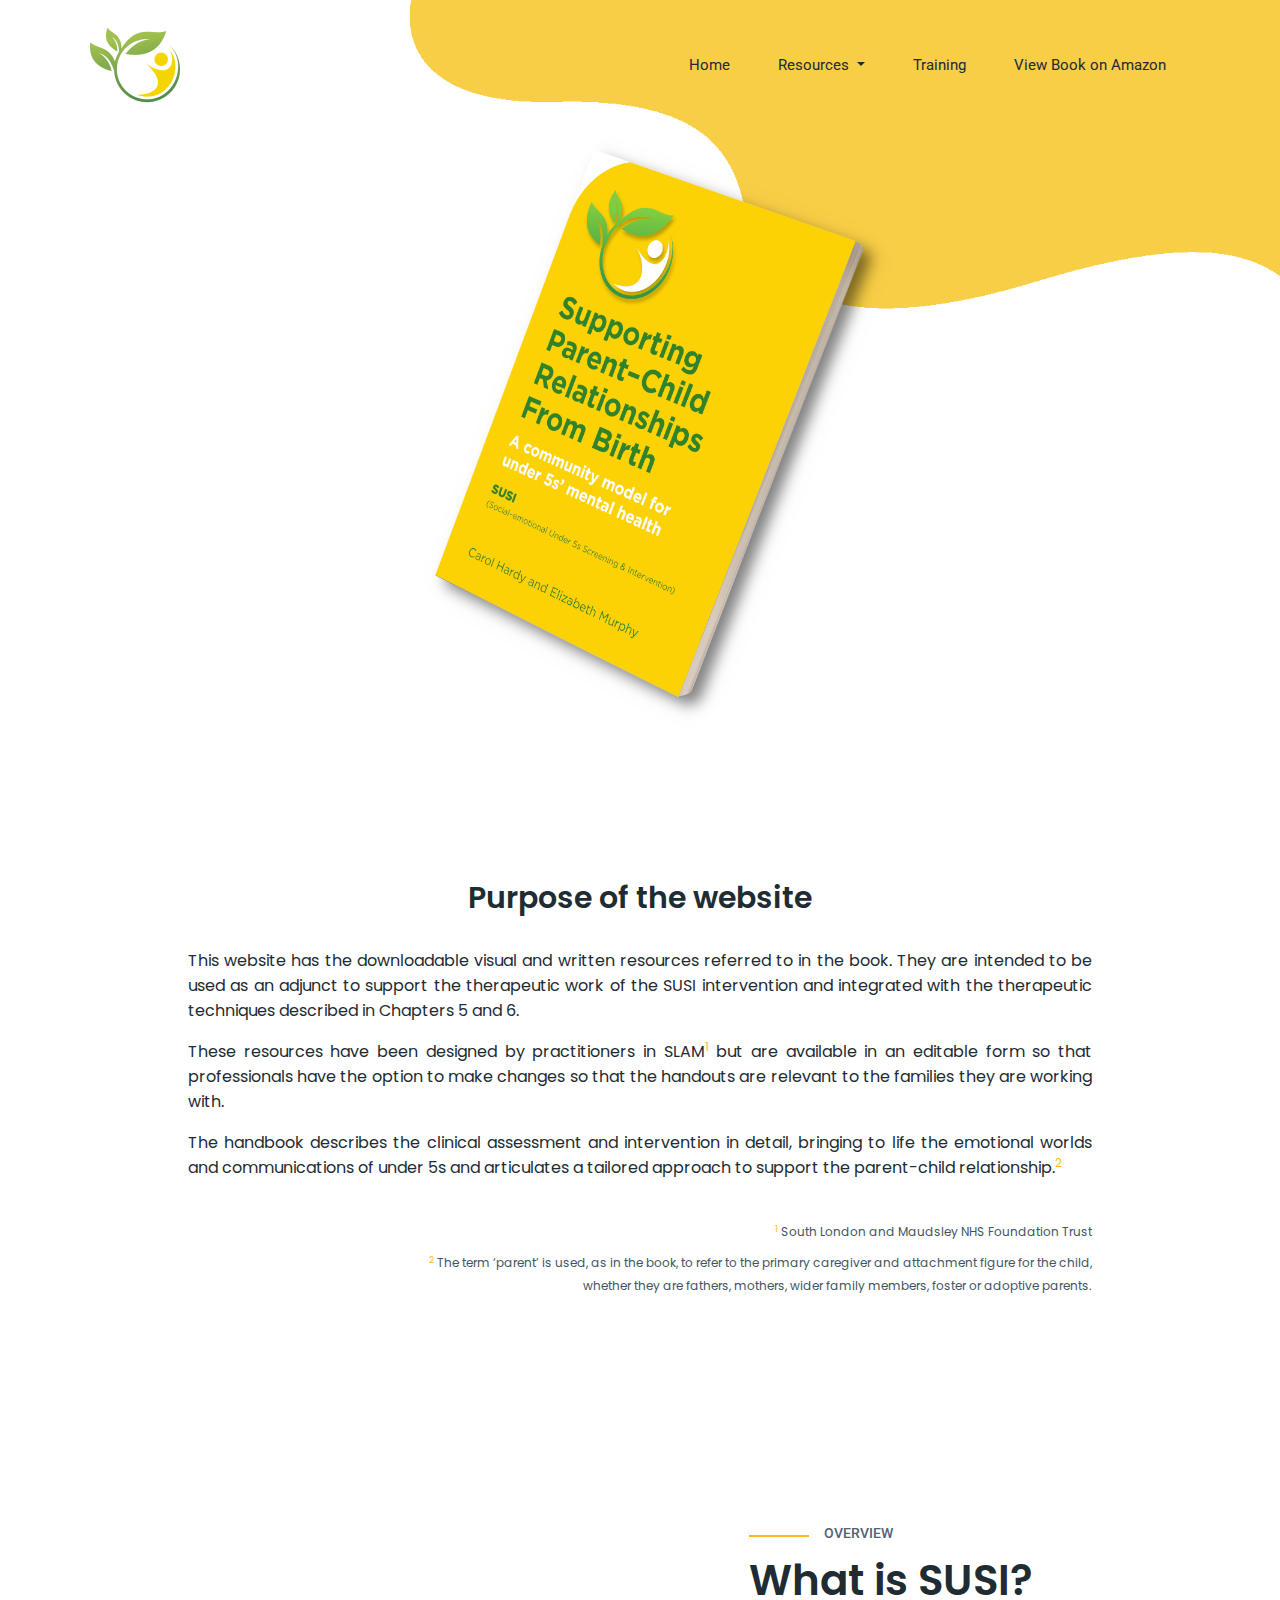
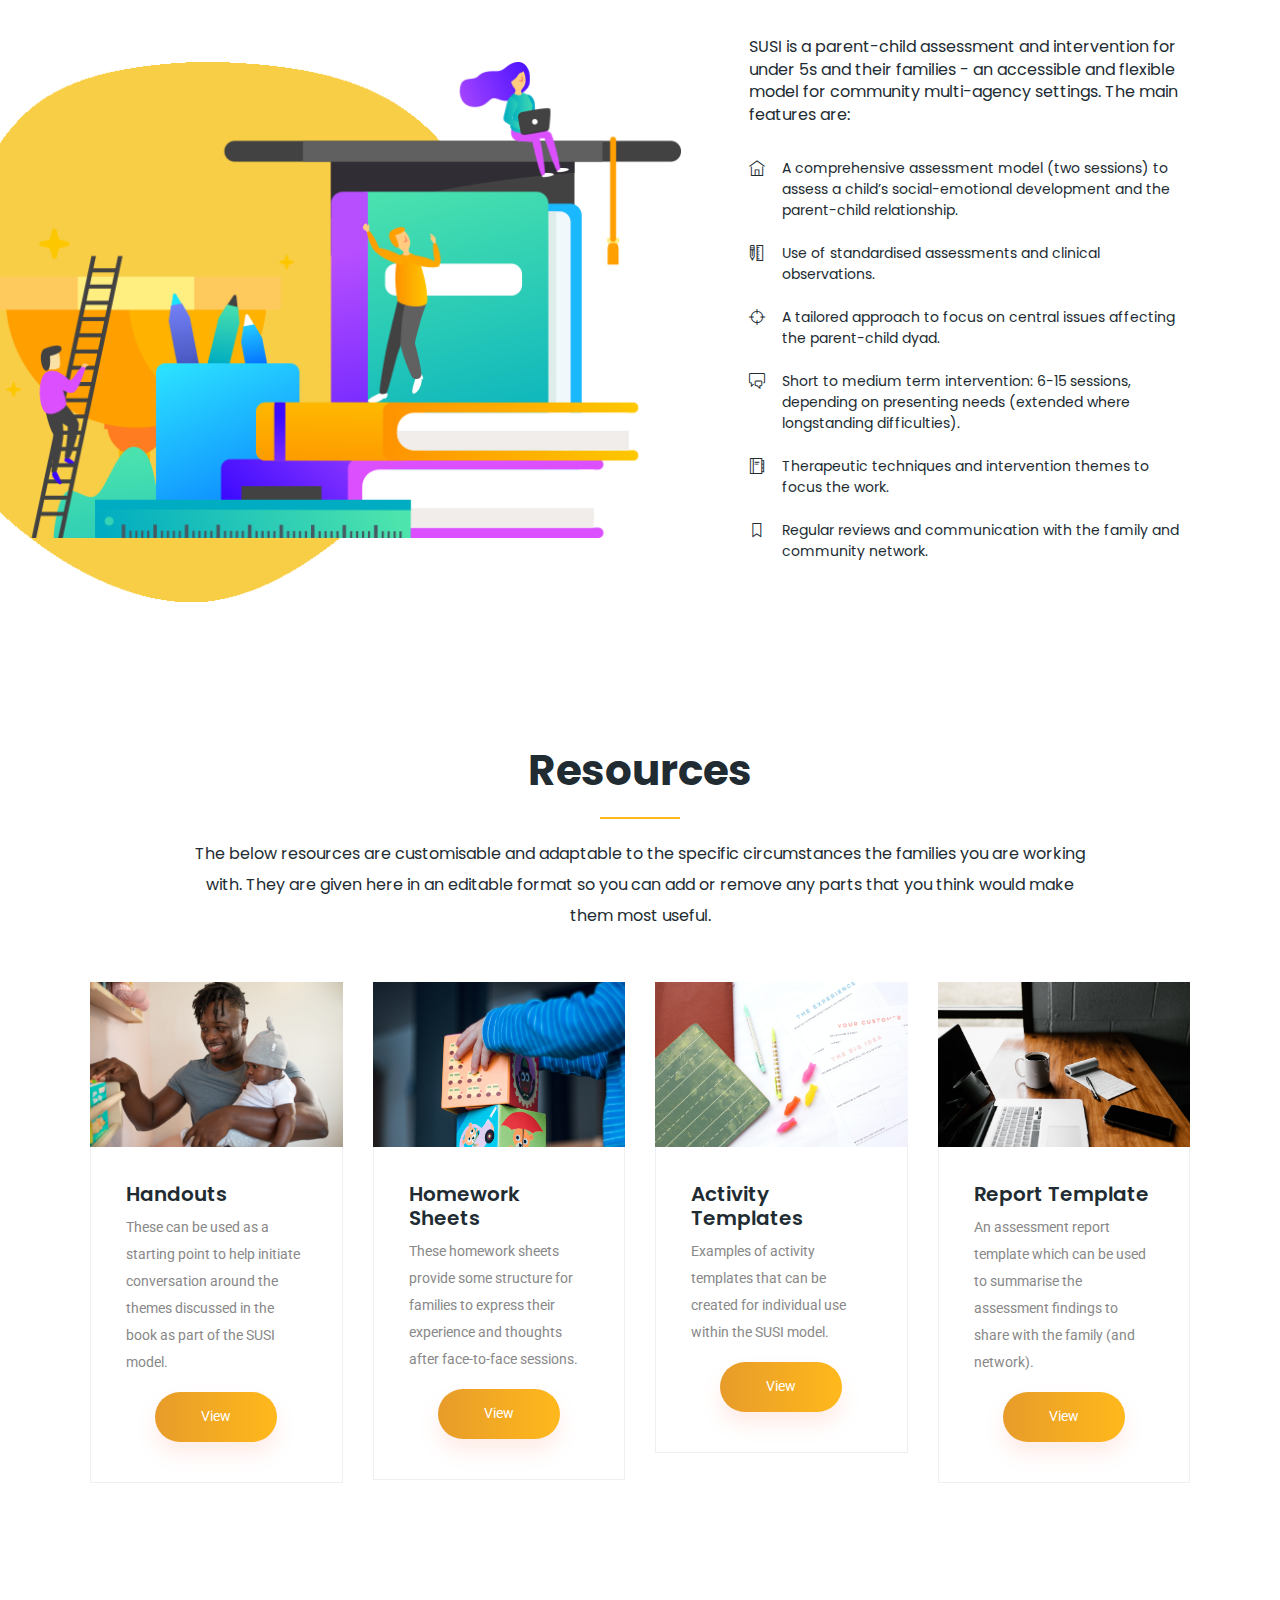
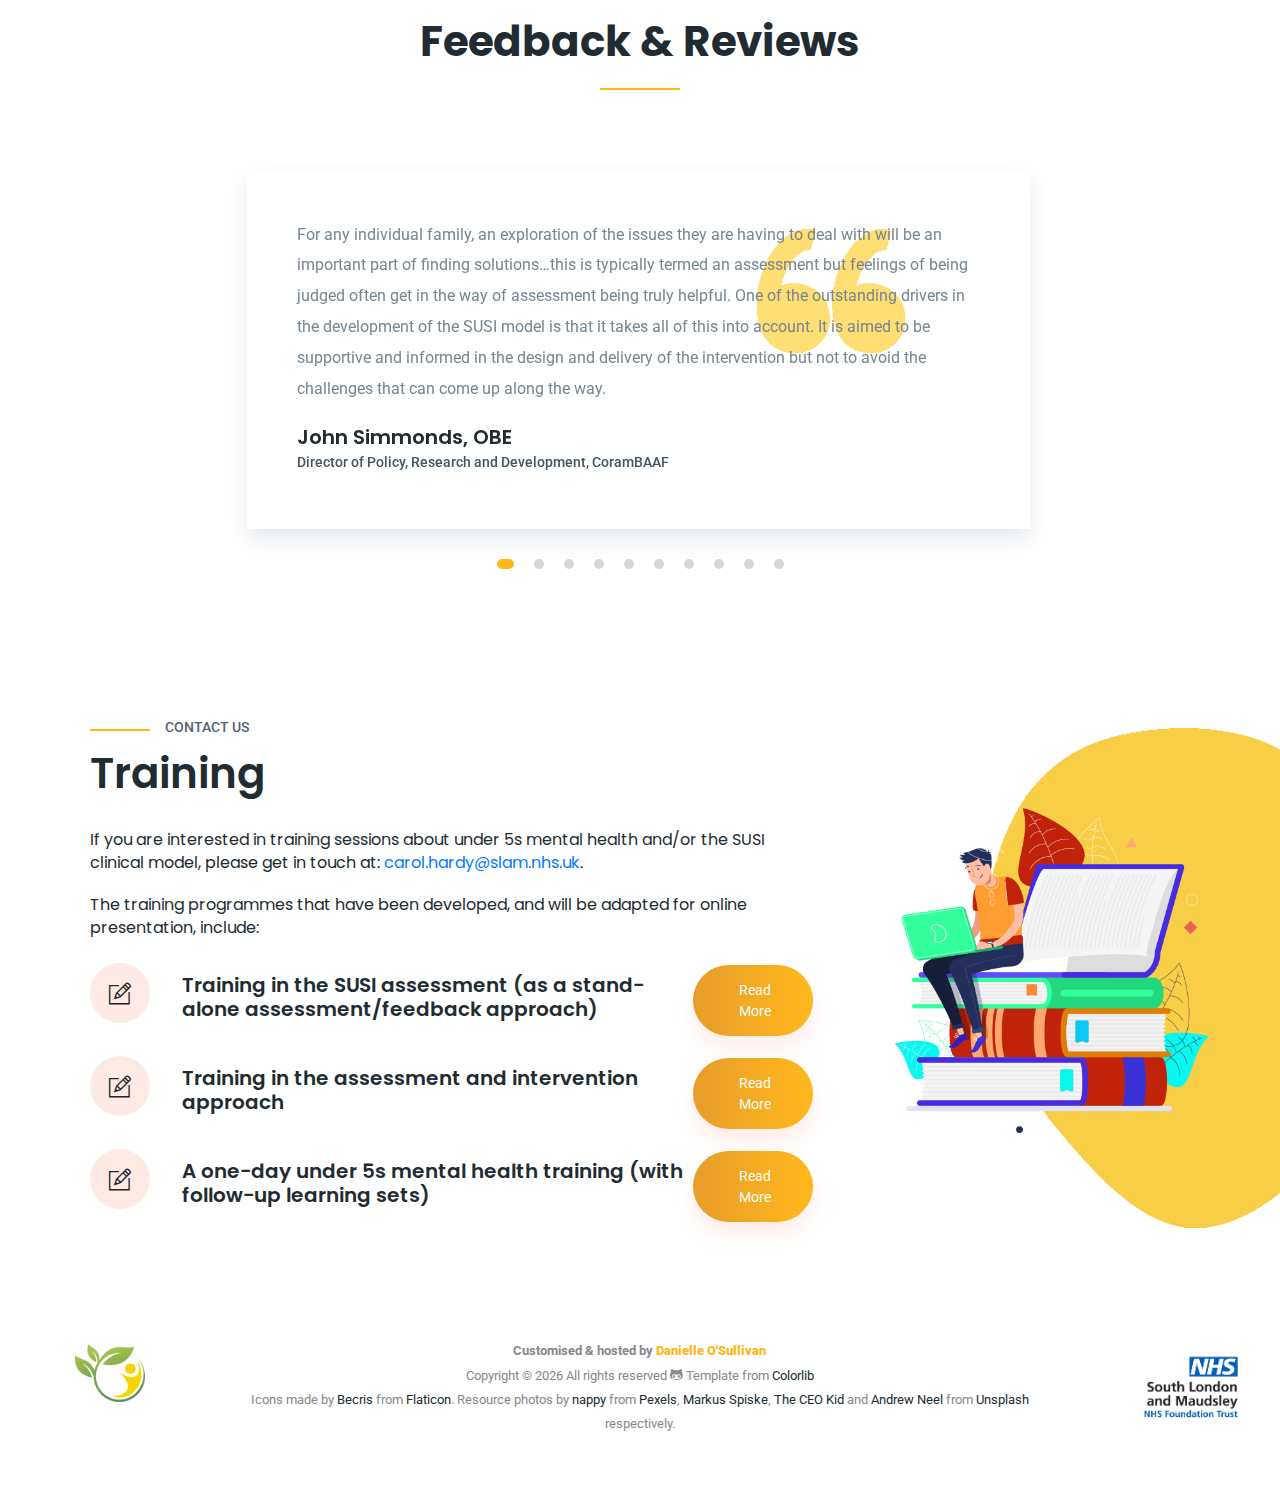
<file: index.html>
<!DOCTYPE html>
<html lang="en">
	<head>
		<!-- Required meta tags -->
		<meta charset="utf-8" />
		<meta name="viewport" content="width=device-width, initial-scale=1, shrink-to-fit=no" />
		<title>SUSI - Home</title>
		<!-- favicons -->
		<link rel="apple-touch-icon" sizes="180x180" href="img/favicon/apple-touch-icon.png">
		<link rel="icon" type="image/png" sizes="32x32" href="img/favicon/favicon-32x32.png">
		<link rel="icon" type="image/png" sizes="16x16" href="img/favicon/favicon-16x16.png">
		<link rel="manifest" href="img/favicon/site.webmanifest">
		<link rel="mask-icon" href="img/favicon/safari-pinned-tab.svg" color="#ffc40d">
		<meta name="msapplication-TileColor" content="#ffc40d">
		<meta name="theme-color" content="#ffffff">
		<!-- Bootstrap CSS -->
		<link rel="stylesheet" href="css/bootstrap.min.css" />
		<link rel="stylesheet" href="css/animate.css" />
		<link rel="stylesheet" href="css/owl.carousel.min.css" />
		<link rel="stylesheet" href="css/themify-icons.css" />
		<link rel="stylesheet" href="css/flaticon.css" />
		<link rel="stylesheet" href="css/magnific-popup.css" />
		<link rel="stylesheet" href="css/slick.css" />
		<link rel="stylesheet" href="css/style.css" />
		<!-- CUSTOM CSS -->
		<link rel="stylesheet" href="css/custom.css" />
	</head>

	<body>
		<!--::header part start::-->
		<header class="main_menu home_menu">
			<div class="container">
				<div class="row align-items-center">
					<div class="col-lg-12">
						<nav class="navbar navbar-expand-lg navbar-light">
							<a class="navbar-brand" href="index.html">
								<img src="img/susi/susi-yellow.png" alt="logo" class="nav-logo"/>
							</a>
							<button
								class="navbar-toggler"
								type="button"
								data-toggle="collapse"
								data-target="#navbarSupportedContent"
								aria-controls="navbarSupportedContent"
								aria-expanded="false"
								aria-label="Toggle navigation"
							>
								<span class="navbar-toggler-icon"></span>
							</button>

							<div class="collapse navbar-collapse main-menu-item justify-content-end" id="navbarSupportedContent">
								<ul class="navbar-nav align-items-center">
									<li class="nav-item">
										<a class="nav-link" href="#home">Home</a>
									</li>
									<li class="nav-item dropdown">
										<a class="nav-link dropdown-toggle" id="navbarDropdown" role="button" data-hover="dropdown" aria-haspopup="true" aria-expanded="false" href="#resources">
											Resources
										</a>
										<div class="dropdown-menu" aria-labelledby="navbarDropdown">
											<a class="dropdown-item" href="resources.html#handouts">Handouts</a>
											<a class="dropdown-item" href="resources.html#homework-sheets">Homework Sheets</a>
											<a class="dropdown-item" href="resources.html#activity-templates">Activity Templates</a>
											<a class="dropdown-item" href="resources.html#report-template">Report Template</a>
										</div>
									</li>
									<li class="nav-item">
										<a class="nav-link" href="#training">Training</a>
									</li>
									<li class="nav-item">
										<a class="nav-link" href="https://www.amazon.co.uk/dp/1527280039/ref=cm_sw_r_em_api_fabc_PskYFb8M6ZWEG" target="_blank">View Book on Amazon</a>
									</li>
								</ul>
							</div>
						</nav>
					</div>
				</div>
			</div>
		</header>
		<!-- Header part end-->

		<!-- banner part start-->
		<section class="banner_part" id="home"></section>
		<!-- banner part start-->

		<!-- purpose part start -->
		<section class="purpose_part">
			<div class="container">
				<div class="row">
					<div class="text-center">
						<div class="purpose_flow">
							<div class="purpose_text">
								<h2>
									Purpose of the website
								</h2>
								<p>
									This website has the downloadable visual and written resources referred to in the book. They are intended to be used as an adjunct to support the therapeutic work of the SUSI intervention and integrated with the therapeutic techniques described in Chapters 5 and 6.
								</p>
								<p>
									These resources have been designed by practitioners in SLAM<sup>1</sup> but are available in an editable form so that professionals have the option to make changes so that the handouts are relevant to the families they are working with.
								</p>
								<p>
									The handbook describes the clinical assessment and intervention in detail, bringing to life the emotional worlds and communications of under 5s and articulates a tailored approach to support the parent-child relationship.<sup>2</sup>
								</p>
							</div>
							<div class="footnote text-right">
								<p>
									<sup>1</sup> South London and Maudsley NHS Foundation Trust
								</p>
								<p>
									<sup>2</sup> The term ‘parent’ is used, as in the book, to refer to the primary caregiver and attachment figure for the child, whether they are fathers, mothers, wider family members, foster or adoptive parents.
								</p>
							</div>
						</div>
					</div>
				</div>
			</div>
		</section>

		<!-- learning part start-->
		<section class="learning_part">
			<div class="container">
				<div class="row align-items-sm-center align-items-lg-stretch">
					<div class="col-md-7 col-lg-7">
						<div class="learning_img">
							<img src="img/learning_img.png" alt="" />
						</div>
					</div>
					<div class="col-md-5 col-lg-5 padding_top">
						<div class="learning_member_text">
							<h5>Overview</h5>
							<h2>What is SUSI?</h2>
							<p>
								SUSI is a parent-child assessment and intervention for under 5s and their families - an accessible and flexible model for community multi-agency settings. The main features are:
							</p>
							<ul class="susi-summary">
								<li>
									<span class="ti-home"></span>A comprehensive assessment model (two sessions) to assess a child’s social-emotional development and the parent-child relationship.
								</li>
								<li>
									<span class="ti-ruler-pencil"></span>Use of standardised assessments and clinical observations.
								</li>
								<li>
									<span class="ti-target"></span>A tailored approach to focus on central issues affecting the parent-child dyad. 
								</li>
								<li>
									<span class="ti-comments"></span>Short to medium term intervention: 6-15 sessions, depending on presenting needs (extended where longstanding difficulties).
								</li>
								<li>
									<span class="ti-agenda"></span>Therapeutic techniques and intervention themes to focus the work.
								</li>
								<li>
									<span class="ti-bookmark"></span>Regular reviews and communication with the family and community network. 
								</li>
							</ul>
						</div>
					</div>
				</div>
			</div>
		</section>
		<!-- learning part end-->

		<!--::resources_part start::-->
		<section class="special_course offset" id="resources">
			<div class="container">
				<div class="row justify-content-center">
					<div class="col-xl-5">
						<div class="section_title text-center">
							<h2>Resources</h2>
						</div>
					</div>
					<div class="col-xl-10">
						<p class="resource-overview text-center">
							The below resources are customisable and adaptable to the specific circumstances the families you are working with. They are given here in an editable format so you can add or remove any parts that you think would make them most useful.
						</p>
					</div>
				</div>
				<div class="row">
					<div class="col-sm-6 col-lg-3">
						<div class="single_special_course">
							<div class="resource_img-container">
								<img src="img/resources/father-and-son.jpg" class="special_img" alt="" />
							</div>
							<div class="special_course_text">
								<a href="resources.html#handouts"><h3>Handouts</h3></a>
								<p>
									These can be used as a starting point to help initiate conversation around the themes discussed in the book as part of the SUSI model.
								</p>
								<div class="download-button">
									<a href="resources.html#handouts"><button class="btn_1">View</button></a>
								</div>
							</div>
						</div>
					</div>
					<div class="col-sm-6 col-lg-3">
						<div class="single_special_course">
							<div class="resource_img-container">
								<img src="img/resources/building-blocks.jpg" class="special_img" alt="" />
							</div>
							<div class="special_course_text">
								<a href="resources.html#homework-sheets"> <h3>Homework Sheets</h3></a>
								<p>
									These homework sheets provide some structure for families to express their experience and thoughts after face-to-face sessions.
								</p>
								<div class="download-button">
									<a href="resources.html#homework-sheets"><button class="btn_1">View</button></a>
								</div>
							</div>
						</div>
					</div>
					<div class="col-sm-6 col-lg-3">
						<div class="single_special_course">
							<div class="resource_img-container">
								<img src="img/resources/activity-template.png" class="special_img" alt="" />
							</div>
							<div class="special_course_text">
								<a href="resources.html#activity-templates">
									<h3>Activity Templates</h3>
								</a>
								<p>
									Examples of activity templates that can be created for individual use within the SUSI model.
								</p>
								<div class="download-button">
									<a href="resources.html#activity-templates"><button class="btn_1">View</button></a>
								</div>
							</div>
						</div>
					</div>
					<div class="col-sm-6 col-lg-3">
						<div class="single_special_course">
							<div class="resource_img-container">
								<img src="img/resources/report.jpg" class="special_img" alt="" />
							</div>
							<div class="special_course_text">
								<a href="resources.html#report-template">
									<h3>Report Template</h3>
								</a>
								<p>
									An assessment report template which can be used to summarise the assessment findings to share with the family (and network).
								</p>
								<div class="download-button">
									<a href="resources.html#report-template"><button class="btn_1">View</button></a>
								</div>
							</div>
						</div>
					</div>
				</div>
			</div>
		</section>
		<!--::resources_part end::-->

		<!--::review_part start::-->
		<section class="testimonial_part padding_top">
			<div class="container-fluid">
				<div class="row justify-content-center">
					<div class="col-xl-5">
						<div class="section_title text-center">
							<h2>Feedback & Reviews</h2>
						</div>
					</div>
				</div>
				<div class="row">
					<div class="col-lg-12">
						<div class="textimonial_iner owl-carousel">
							<div class="testimonial_slider">
								<div class="row">
									<div class="col-sm-10 col-lg-8 center-item">
										<div class="testimonial_slider_text">
											<p>
												For any individual family, an exploration of the issues they are having to deal with will be an important part of finding solutions…this is typically termed an assessment but feelings of being judged often get in the way of assessment being truly helpful.  One of the outstanding drivers in the development of the SUSI model is that it takes all of this into account.  It is aimed to be supportive and informed in the design and delivery of the intervention but not to avoid the challenges that can come up along the way.
											</p>
											<h4>John Simmonds, OBE</h4>
											<h5>Director of Policy, Research and Development, CoramBAAF</h5>
										</div>
									</div>
								</div>
							</div>
							<div class="testimonial_slider">
								<div class="row">
									<div class="col-sm-10 col-lg-8 center-item">
										<div class="testimonial_slider_text">
											<p>
												For our families, we were able to observe first-hand the differences in the parent/child relationships following the SUSI interventions.  The feedback from parents was incredibly positive, reporting more confidence in their parenting and a closer relationship to their child.
											</p>
											<h4>Rhodie Thomas</h4>
											<h5>Parental Mental Health Practitioner</h5>
										</div>
									</div>
								</div>
							</div>
							<div class="testimonial_slider">
								<div class="row">
									<div class="col-sm-10 col-lg-8 center-item">
										<div class="testimonial_slider_text">
											<p>
												This under-fives approach has validated my concern for the emotional well-being of babies and young children in difficult situations. It has also shown me how these problems can be assessed, understood and mitigated.
											</p>
											<h4>Dr Beatrice Cooper</h4>
											<h5>Consultant Paediatrician</h5>
										</div>
									</div>
								</div>
							</div>
							<div class="testimonial_slider">
								<div class="row">
									<div class="col-sm-10 col-lg-8 center-item">
										<div class="testimonial_slider_text">
											<p>
												The book focuses on the centrality and variability of attentive parent-child interactions in optimising child development. It describes a coherent detailed, tailor-made engagement, assessment and therapeutic approach, building on principles rather than being a formulaic manual. The approach is both sophisticated and accessible. The book locates the necessary changes to parent-child interaction within the professional system, whose engagement is crucial.
											</p>
											<h4>Danya Glaser</h4>
											<h5>Visiting Professor at UCL, Honorary Consultant Child & Adolescent Psychiatrist</h5>
										</div>
									</div>
								</div>
							</div>
							<div class="testimonial_slider">
								<div class="row">
									<div class="col-sm-10 col-lg-8 center-item">
										<div class="testimonial_slider_text">
											<p>
												SUSI has been extensively trialled as an intervention and has sought to be influenced by evidence as to its impact and effectiveness. And then added to this is the possibility of the model being used flexibly depending on the practitioner that is using it and the circumstances in which they are using it.
											</p>
											<h4>John Simmonds, OBE</h4>
											<h5>Director of Policy, Research and Development, CoramBAAF</h5>
										</div>
									</div>
								</div>
							</div>
							<div class="testimonial_slider">
								<div class="row">
									<div class="col-sm-10 col-lg-8 center-item">
										<div class="testimonial_slider_text">
											<p>
												The assessments and interventions that were provided from the SUSI project proved enormously helpful to the parents…. I have also sharpened my own observational skills and try to think more about what is happening for very young babies, especially given early adverse experiences that can easily be dismissed.
											</p>
											<h4>Jane Kendrick</h4>
											<h5>Adoption Social Worker</h5>
										</div>
									</div>
								</div>
							</div>
							<div class="testimonial_slider">
								<div class="row">
									<div class="col-sm-10 col-lg-8 center-item">
										<div class="testimonial_slider_text">
											<p>
												This training helpfully thought about ways to facilitate the more challenging conversations with parents whilst maintaining a supportive relationship.  It was sensitive to the challenges they might be facing as parents whilst always keeping the child's needs in mind.
											</p>
											<h4>Rhodie Thomas</h4>
											<h5>Parental Mental Health Practitioner</h5>
										</div>
									</div>
								</div>
							</div>
							<div class="testimonial_slider">
								<div class="row">
									<div class="col-sm-10 col-lg-8 center-item">
										<div class="testimonial_slider_text">
											<p>
												The SUSI work was a great resource - it made a real difference to the families for someone to offer targeted and focussed interventions without judgement.
											</p>
											<h4>Sarah Maris-Shaw</h4>
											<h5>Parental Mental Health Worker/OT</h5>
										</div>
									</div>
								</div>
							</div>
							<div class="testimonial_slider">
								<div class="row">
									<div class="col-sm-10 col-lg-8 center-item">
										<div class="testimonial_slider_text">
											<p>
												SUSI really challenged professionals to be more forensic in our observations and expand our assessment skills. This supported us to really see the infant as an individual with unique needs, wishes and feelings and put younger children’s emotional wellbeing at the centre of our work. It also gave a framework for us to work with parents… and offer support and guidance.
											</p>
											<h4>Cathy Lloyd-Williams</h4>
											<h5>Head of Service, Children’s Social Care</h5>
										</div>
									</div>
								</div>
							</div>
							<div class="testimonial_slider">
								<div class="row">
									<div class="col-sm-10 col-lg-8 center-item">
										<div class="testimonial_slider_text">
											<p>
												The one day IMH training, there was a real sense of listening to our team so that we felt we would be able to think about the families and help make a difference to their lives.
											</p>
											<h4>Sarah Maris-Shaw</h4>
											<h5>Parental Mental Health Worker/OT</h5>
										</div>
									</div>
								</div>
							</div>
						</div>
					</div>
				</div>
			</div>
		</section>
		<!--::review_part end::-->

		<!-- learning part start-->
		<section class="advance_feature learning_part offset" id="training">
			<div class="container">
				<div class="row align-items-sm-center training-flex-container">
					<div class="col-md-12 col-lg-8">
						<div class="learning_member_text">
							<h5>Contact Us</h5>
							<h2>Training</h2>
							<p>
								If you are interested in training sessions about under 5s mental health and/or the SUSI clinical model, please get in touch at: <a href="mailto:carol.hardy@slam.nhs.uk" target="_blank">carol.hardy@slam.nhs.uk</a>.
							</p>
							<p>
								The training programmes that have been developed, and will be adapted for online presentation, include:
							</p>
							<div class="row">
								<div class="col-sm-12 col-lg-12">
									<div class="learning_member_text_iner">
										<div class="title-with-icon">
											<div class="icon">
												<span class="ti-pencil-alt"></span>
											</div>
											<div class="heading">
												<h4>Training in the SUSI assessment (as a stand-alone assessment/feedback approach)</h4>
											</div>
											<button class="btn_1" data-toggle="collapse" data-target="#training-1">Read more</button>
										</div>
										<div id="training-1" class="collapse">
											<div class="collapse-content">
												<p>
													This will cover the central components of the assessment, report-writing and feedback stages, and consider how this can be implemented within the local networks and community of the children and families. Professionals with a mental health background or already working within parent-infant/child mental health services may find it useful to do the training as a group, possibly joining with colleagues from other agencies they work closely with.
												</p>
											</div>
										</div>
									</div>
								</div>
								<div class="col-sm-12 col-lg-12">
									<div class="learning_member_text_iner">
										<div class="title-with-icon">
											<div class="icon">
												<span class="ti-pencil-alt"></span>
											</div>
											<div class="heading">
												<h4>Training in the assessment and intervention approach</h4>
											</div>
											<button class="btn_1" data-toggle="collapse" data-target="#training-2">Read more</button>
										</div>
										<div id="training-2" class="collapse">
											<div class="collapse-content">
												<p>
													The sessions will include the assessment stages, described above, as well as the transition to the offer of treatment and the implementation of the intervention. It could include the process of reviews over the longer term if this was relevant to the client population and/or if the service wished to build in follow-up evaluation. As above, team training or cross-agency training may be helpful in order to think how the work can be supported at a local level.
												</p>
											</div>
										</div>
									</div>
								</div>
								<div class="col-sm-12 col-lg-12">
									<div class="learning_member_text_iner">
										<div class="title-with-icon">
											<div class="icon">
												<span class="ti-pencil-alt"></span>
											</div>
											<div class="heading">
												<h4>A one-day under 5s mental health training (with follow-up learning sets)</h4>
											</div>
											<button class="btn_1" data-toggle="collapse" data-target="#training-3">Read more</button>
										</div>
										<div id="training-3" class="collapse">
											<div class="collapse-content">
												<p>
													This is a brief training for community workers in child and adult services who are interested to build on existing knowledge and consider how to integrate new ideas and develop their practice. Again, this may be helpful to do as team or a collaboration between agencies with a shared client population. For example, teams that have completed this are Community Family and Early Years workers, Contact workers, and Parental Mental Health practitioners.
												</p>
											</div>
										</div>
									</div>
								</div>
							</div>
						</div>
					</div>
					<div class="col-md-12 col-lg-4">
						<div class="learning_img">
							<img src="img/training_img.png" alt="Cartoon person on laptop" />
						</div>
					</div>
				</div>
			</div>
		</section>
		<!-- learning part end-->


		<!-- footer part start-->
    <footer class="footer-area">
      <div class="container-fluid">
        <div class="row">
					<div class="col-lg-2 logo">
						<div class="susi-logo">
							<a href="#"><img src="img/susi/susi-yellow.png" /></a>
						</div>
					</div>
          <div class="col-lg-8 credits">
            <div class="text-center">
              <p class="footer-text m-0" style="font-weight: 700;">
                Customised & hosted by
                <a href="https://danielleosullivan.com" target="_blank"><b>Danielle O'Sullivan</b></a>
              </p>
              <p class="footer-text m-0">
                <!-- Link back to Colorlib can't be removed. Template is licensed under CC BY 3.0. -->
                Copyright &copy;
                <script>
                  document.write(new Date().getFullYear());
                </script>
                All rights reserved <span class="ti-github"></span> Template from 
                <a href="https://colorlib.com" target="_blank">Colorlib</a>
                <!-- Link back to Colorlib can't be removed. Template is licensed under CC BY 3.0. -->
                <br>
								Icons made by <a href="https://www.flaticon.com/authors/becris" title="Becris">Becris</a> from <a href="https://www.flaticon.com/" title="Flaticon" target="_blank"> Flaticon</a>. Resource photos by <a href="https://www.pexels.com/@nappy?utm_content=attributionCopyText&utm_medium=referral&utm_source=pexels">nappy</a> from <a href="https://www.pexels.com/photo/man-carrying-his-baby-3514806/?utm_content=attributionCopyText&utm_medium=referral&utm_source=pexels">Pexels</a>, <a href="https://unsplash.com/@markusspiske?utm_source=unsplash&utm_medium=referral&utm_content=creditCopyText">Markus Spiske</a>, <a href="https://unsplash.com/@theceokid?utm_source=unsplash&utm_medium=referral&utm_content=creditCopyText">The CEO Kid</a> and <a href="https://unsplash.com/@andrewtneel?utm_source=unsplash&utm_medium=referral&utm_content=creditCopyText">Andrew Neel</a> from <a href="https://unsplash.com/?utm_source=unsplash&utm_medium=referral&utm_content=creditCopyText">Unsplash</a> respectively.
              </p>
            </div>
					</div>
					<div class="col-lg-2 logo">
						<div class="slam-logo">
							<a href="https://www.slam.nhs.uk/"><img src="img/susi/SLAM_logo.jpg" /></a>
						</div>
					</div>
        </div>
      </div>
    </footer>
    <!-- footer part end-->

		<script src="js/jquery-1.12.1.min.js"></script>
		<script src="js/popper.min.js"></script>
		<script src="js/bootstrap.min.js"></script>
		<script src="js/jquery.magnific-popup.js"></script>
		<script src="js/swiper.min.js"></script>
		<script src="js/masonry.pkgd.js"></script>
		<script src="js/owl.carousel.min.js"></script>
		<script src="js/jquery.nice-select.min.js"></script>
		<script src="js/slick.min.js"></script>
		<script src="js/jquery.counterup.min.js"></script>
		<script src="js/waypoints.min.js"></script>
		<script src="js/main.js"></script>
		<!-- custom js -->
		<!-- <script src="js/custom.js"></script> -->
	</body>
</html>
</file>
<file: css/themify-icons.css>
@font-face {
	font-family: 'themify';
	src:url('../fonts/themify.eot?-fvbane');
	src:url('../fonts/themify.eot?#iefix-fvbane') format('embedded-opentype'),
		url('../fonts/themify.woff?-fvbane') format('woff'),
		url('../fonts/themify.ttf?-fvbane') format('truetype'),
		url('../fonts/themify.svg?-fvbane#themify') format('svg');
	font-weight: normal;
	font-style: normal;
}

[class^="ti-"], [class*=" ti-"] {
	font-family: 'themify';
	speak: none;
	font-style: normal;
	font-weight: normal;
	font-variant: normal;
	text-transform: none;
	line-height: 1;

	/* Better Font Rendering =========== */
	-webkit-font-smoothing: antialiased;
	-moz-osx-font-smoothing: grayscale;
}

.ti-wand:before {
	content: "\e600";
}
.ti-volume:before {
	content: "\e601";
}
.ti-user:before {
	content: "\e602";
}
.ti-unlock:before {
	content: "\e603";
}
.ti-unlink:before {
	content: "\e604";
}
.ti-trash:before {
	content: "\e605";
}
.ti-thought:before {
	content: "\e606";
}
.ti-target:before {
	content: "\e607";
}
.ti-tag:before {
	content: "\e608";
}
.ti-tablet:before {
	content: "\e609";
}
.ti-star:before {
	content: "\e60a";
}
.ti-spray:before {
	content: "\e60b";
}
.ti-signal:before {
	content: "\e60c";
}
.ti-shopping-cart:before {
	content: "\e60d";
}
.ti-shopping-cart-full:before {
	content: "\e60e";
}
.ti-settings:before {
	content: "\e60f";
}
.ti-search:before {
	content: "\e610";
}
.ti-zoom-in:before {
	content: "\e611";
}
.ti-zoom-out:before {
	content: "\e612";
}
.ti-cut:before {
	content: "\e613";
}
.ti-ruler:before {
	content: "\e614";
}
.ti-ruler-pencil:before {
	content: "\e615";
}
.ti-ruler-alt:before {
	content: "\e616";
}
.ti-bookmark:before {
	content: "\e617";
}
.ti-bookmark-alt:before {
	content: "\e618";
}
.ti-reload:before {
	content: "\e619";
}
.ti-plus:before {
	content: "\e61a";
}
.ti-pin:before {
	content: "\e61b";
}
.ti-pencil:before {
	content: "\e61c";
}
.ti-pencil-alt:before {
	content: "\e61d";
}
.ti-paint-roller:before {
	content: "\e61e";
}
.ti-paint-bucket:before {
	content: "\e61f";
}
.ti-na:before {
	content: "\e620";
}
.ti-mobile:before {
	content: "\e621";
}
.ti-minus:before {
	content: "\e622";
}
.ti-medall:before {
	content: "\e623";
}
.ti-medall-alt:before {
	content: "\e624";
}
.ti-marker:before {
	content: "\e625";
}
.ti-marker-alt:before {
	content: "\e626";
}
.ti-arrow-up:before {
	content: "\e627";
}
.ti-arrow-right:before {
	content: "\e628";
}
.ti-arrow-left:before {
	content: "\e629";
}
.ti-arrow-down:before {
	content: "\e62a";
}
.ti-lock:before {
	content: "\e62b";
}
.ti-location-arrow:before {
	content: "\e62c";
}
.ti-link:before {
	content: "\e62d";
}
.ti-layout:before {
	content: "\e62e";
}
.ti-layers:before {
	content: "\e62f";
}
.ti-layers-alt:before {
	content: "\e630";
}
.ti-key:before {
	content: "\e631";
}
.ti-import:before {
	content: "\e632";
}
.ti-image:before {
	content: "\e633";
}
.ti-heart:before {
	content: "\e634";
}
.ti-heart-broken:before {
	content: "\e635";
}
.ti-hand-stop:before {
	content: "\e636";
}
.ti-hand-open:before {
	content: "\e637";
}
.ti-hand-drag:before {
	content: "\e638";
}
.ti-folder:before {
	content: "\e639";
}
.ti-flag:before {
	content: "\e63a";
}
.ti-flag-alt:before {
	content: "\e63b";
}
.ti-flag-alt-2:before {
	content: "\e63c";
}
.ti-eye:before {
	content: "\e63d";
}
.ti-export:before {
	content: "\e63e";
}
.ti-exchange-vertical:before {
	content: "\e63f";
}
.ti-desktop:before {
	content: "\e640";
}
.ti-cup:before {
	content: "\e641";
}
.ti-crown:before {
	content: "\e642";
}
.ti-comments:before {
	content: "\e643";
}
.ti-comment:before {
	content: "\e644";
}
.ti-comment-alt:before {
	content: "\e645";
}
.ti-close:before {
	content: "\e646";
}
.ti-clip:before {
	content: "\e647";
}
.ti-angle-up:before {
	content: "\e648";
}
.ti-angle-right:before {
	content: "\e649";
}
.ti-angle-left:before {
	content: "\e64a";
}
.ti-angle-down:before {
	content: "\e64b";
}
.ti-check:before {
	content: "\e64c";
}
.ti-check-box:before {
	content: "\e64d";
}
.ti-camera:before {
	content: "\e64e";
}
.ti-announcement:before {
	content: "\e64f";
}
.ti-brush:before {
	content: "\e650";
}
.ti-briefcase:before {
	content: "\e651";
}
.ti-bolt:before {
	content: "\e652";
}
.ti-bolt-alt:before {
	content: "\e653";
}
.ti-blackboard:before {
	content: "\e654";
}
.ti-bag:before {
	content: "\e655";
}
.ti-move:before {
	content: "\e656";
}
.ti-arrows-vertical:before {
	content: "\e657";
}
.ti-arrows-horizontal:before {
	content: "\e658";
}
.ti-fullscreen:before {
	content: "\e659";
}
.ti-arrow-top-right:before {
	content: "\e65a";
}
.ti-arrow-top-left:before {
	content: "\e65b";
}
.ti-arrow-circle-up:before {
	content: "\e65c";
}
.ti-arrow-circle-right:before {
	content: "\e65d";
}
.ti-arrow-circle-left:before {
	content: "\e65e";
}
.ti-arrow-circle-down:before {
	content: "\e65f";
}
.ti-angle-double-up:before {
	content: "\e660";
}
.ti-angle-double-right:before {
	content: "\e661";
}
.ti-angle-double-left:before {
	content: "\e662";
}
.ti-angle-double-down:before {
	content: "\e663";
}
.ti-zip:before {
	content: "\e664";
}
.ti-world:before {
	content: "\e665";
}
.ti-wheelchair:before {
	content: "\e666";
}
.ti-view-list:before {
	content: "\e667";
}
.ti-view-list-alt:before {
	content: "\e668";
}
.ti-view-grid:before {
	content: "\e669";
}
.ti-uppercase:before {
	content: "\e66a";
}
.ti-upload:before {
	content: "\e66b";
}
.ti-underline:before {
	content: "\e66c";
}
.ti-truck:before {
	content: "\e66d";
}
.ti-timer:before {
	content: "\e66e";
}
.ti-ticket:before {
	content: "\e66f";
}
.ti-thumb-up:before {
	content: "\e670";
}
.ti-thumb-down:before {
	content: "\e671";
}
.ti-text:before {
	content: "\e672";
}
.ti-stats-up:before {
	content: "\e673";
}
.ti-stats-down:before {
	content: "\e674";
}
.ti-split-v:before {
	content: "\e675";
}
.ti-split-h:before {
	content: "\e676";
}
.ti-smallcap:before {
	content: "\e677";
}
.ti-shine:before {
	content: "\e678";
}
.ti-shift-right:before {
	content: "\e679";
}
.ti-shift-left:before {
	content: "\e67a";
}
.ti-shield:before {
	content: "\e67b";
}
.ti-notepad:before {
	content: "\e67c";
}
.ti-server:before {
	content: "\e67d";
}
.ti-quote-right:before {
	content: "\e67e";
}
.ti-quote-left:before {
	content: "\e67f";
}
.ti-pulse:before {
	content: "\e680";
}
.ti-printer:before {
	content: "\e681";
}
.ti-power-off:before {
	content: "\e682";
}
.ti-plug:before {
	content: "\e683";
}
.ti-pie-chart:before {
	content: "\e684";
}
.ti-paragraph:before {
	content: "\e685";
}
.ti-panel:before {
	content: "\e686";
}
.ti-package:before {
	content: "\e687";
}
.ti-music:before {
	content: "\e688";
}
.ti-music-alt:before {
	content: "\e689";
}
.ti-mouse:before {
	content: "\e68a";
}
.ti-mouse-alt:before {
	content: "\e68b";
}
.ti-money:before {
	content: "\e68c";
}
.ti-microphone:before {
	content: "\e68d";
}
.ti-menu:before {
	content: "\e68e";
}
.ti-menu-alt:before {
	content: "\e68f";
}
.ti-map:before {
	content: "\e690";
}
.ti-map-alt:before {
	content: "\e691";
}
.ti-loop:before {
	content: "\e692";
}
.ti-location-pin:before {
	content: "\e693";
}
.ti-list:before {
	content: "\e694";
}
.ti-light-bulb:before {
	content: "\e695";
}
.ti-Italic:before {
	content: "\e696";
}
.ti-info:before {
	content: "\e697";
}
.ti-infinite:before {
	content: "\e698";
}
.ti-id-badge:before {
	content: "\e699";
}
.ti-hummer:before {
	content: "\e69a";
}
.ti-home:before {
	content: "\e69b";
}
.ti-help:before {
	content: "\e69c";
}
.ti-headphone:before {
	content: "\e69d";
}
.ti-harddrives:before {
	content: "\e69e";
}
.ti-harddrive:before {
	content: "\e69f";
}
.ti-gift:before {
	content: "\e6a0";
}
.ti-game:before {
	content: "\e6a1";
}
.ti-filter:before {
	content: "\e6a2";
}
.ti-files:before {
	content: "\e6a3";
}
.ti-file:before {
	content: "\e6a4";
}
.ti-eraser:before {
	content: "\e6a5";
}
.ti-envelope:before {
	content: "\e6a6";
}
.ti-download:before {
	content: "\e6a7";
}
.ti-direction:before {
	content: "\e6a8";
}
.ti-direction-alt:before {
	content: "\e6a9";
}
.ti-dashboard:before {
	content: "\e6aa";
}
.ti-control-stop:before {
	content: "\e6ab";
}
.ti-control-shuffle:before {
	content: "\e6ac";
}
.ti-control-play:before {
	content: "\e6ad";
}
.ti-control-pause:before {
	content: "\e6ae";
}
.ti-control-forward:before {
	content: "\e6af";
}
.ti-control-backward:before {
	content: "\e6b0";
}
.ti-cloud:before {
	content: "\e6b1";
}
.ti-cloud-up:before {
	content: "\e6b2";
}
.ti-cloud-down:before {
	content: "\e6b3";
}
.ti-clipboard:before {
	content: "\e6b4";
}
.ti-car:before {
	content: "\e6b5";
}
.ti-calendar:before {
	content: "\e6b6";
}
.ti-book:before {
	content: "\e6b7";
}
.ti-bell:before {
	content: "\e6b8";
}
.ti-basketball:before {
	content: "\e6b9";
}
.ti-bar-chart:before {
	content: "\e6ba";
}
.ti-bar-chart-alt:before {
	content: "\e6bb";
}
.ti-back-right:before {
	content: "\e6bc";
}
.ti-back-left:before {
	content: "\e6bd";
}
.ti-arrows-corner:before {
	content: "\e6be";
}
.ti-archive:before {
	content: "\e6bf";
}
.ti-anchor:before {
	content: "\e6c0";
}
.ti-align-right:before {
	content: "\e6c1";
}
.ti-align-left:before {
	content: "\e6c2";
}
.ti-align-justify:before {
	content: "\e6c3";
}
.ti-align-center:before {
	content: "\e6c4";
}
.ti-alert:before {
	content: "\e6c5";
}
.ti-alarm-clock:before {
	content: "\e6c6";
}
.ti-agenda:before {
	content: "\e6c7";
}
.ti-write:before {
	content: "\e6c8";
}
.ti-window:before {
	content: "\e6c9";
}
.ti-widgetized:before {
	content: "\e6ca";
}
.ti-widget:before {
	content: "\e6cb";
}
.ti-widget-alt:before {
	content: "\e6cc";
}
.ti-wallet:before {
	content: "\e6cd";
}
.ti-video-clapper:before {
	content: "\e6ce";
}
.ti-video-camera:before {
	content: "\e6cf";
}
.ti-vector:before {
	content: "\e6d0";
}
.ti-themify-logo:before {
	content: "\e6d1";
}
.ti-themify-favicon:before {
	content: "\e6d2";
}
.ti-themify-favicon-alt:before {
	content: "\e6d3";
}
.ti-support:before {
	content: "\e6d4";
}
.ti-stamp:before {
	content: "\e6d5";
}
.ti-split-v-alt:before {
	content: "\e6d6";
}
.ti-slice:before {
	content: "\e6d7";
}
.ti-shortcode:before {
	content: "\e6d8";
}
.ti-shift-right-alt:before {
	content: "\e6d9";
}
.ti-shift-left-alt:before {
	content: "\e6da";
}
.ti-ruler-alt-2:before {
	content: "\e6db";
}
.ti-receipt:before {
	content: "\e6dc";
}
.ti-pin2:before {
	content: "\e6dd";
}
.ti-pin-alt:before {
	content: "\e6de";
}
.ti-pencil-alt2:before {
	content: "\e6df";
}
.ti-palette:before {
	content: "\e6e0";
}
.ti-more:before {
	content: "\e6e1";
}
.ti-more-alt:before {
	content: "\e6e2";
}
.ti-microphone-alt:before {
	content: "\e6e3";
}
.ti-magnet:before {
	content: "\e6e4";
}
.ti-line-double:before {
	content: "\e6e5";
}
.ti-line-dotted:before {
	content: "\e6e6";
}
.ti-line-dashed:before {
	content: "\e6e7";
}
.ti-layout-width-full:before {
	content: "\e6e8";
}
.ti-layout-width-default:before {
	content: "\e6e9";
}
.ti-layout-width-default-alt:before {
	content: "\e6ea";
}
.ti-layout-tab:before {
	content: "\e6eb";
}
.ti-layout-tab-window:before {
	content: "\e6ec";
}
.ti-layout-tab-v:before {
	content: "\e6ed";
}
.ti-layout-tab-min:before {
	content: "\e6ee";
}
.ti-layout-slider:before {
	content: "\e6ef";
}
.ti-layout-slider-alt:before {
	content: "\e6f0";
}
.ti-layout-sidebar-right:before {
	content: "\e6f1";
}
.ti-layout-sidebar-none:before {
	content: "\e6f2";
}
.ti-layout-sidebar-left:before {
	content: "\e6f3";
}
.ti-layout-placeholder:before {
	content: "\e6f4";
}
.ti-layout-menu:before {
	content: "\e6f5";
}
.ti-layout-menu-v:before {
	content: "\e6f6";
}
.ti-layout-menu-separated:before {
	content: "\e6f7";
}
.ti-layout-menu-full:before {
	content: "\e6f8";
}
.ti-layout-media-right-alt:before {
	content: "\e6f9";
}
.ti-layout-media-right:before {
	content: "\e6fa";
}
.ti-layout-media-overlay:before {
	content: "\e6fb";
}
.ti-layout-media-overlay-alt:before {
	content: "\e6fc";
}
.ti-layout-media-overlay-alt-2:before {
	content: "\e6fd";
}
.ti-layout-media-left-alt:before {
	content: "\e6fe";
}
.ti-layout-media-left:before {
	content: "\e6ff";
}
.ti-layout-media-center-alt:before {
	content: "\e700";
}
.ti-layout-media-center:before {
	content: "\e701";
}
.ti-layout-list-thumb:before {
	content: "\e702";
}
.ti-layout-list-thumb-alt:before {
	content: "\e703";
}
.ti-layout-list-post:before {
	content: "\e704";
}
.ti-layout-list-large-image:before {
	content: "\e705";
}
.ti-layout-line-solid:before {
	content: "\e706";
}
.ti-layout-grid4:before {
	content: "\e707";
}
.ti-layout-grid3:before {
	content: "\e708";
}
.ti-layout-grid2:before {
	content: "\e709";
}
.ti-layout-grid2-thumb:before {
	content: "\e70a";
}
.ti-layout-cta-right:before {
	content: "\e70b";
}
.ti-layout-cta-left:before {
	content: "\e70c";
}
.ti-layout-cta-center:before {
	content: "\e70d";
}
.ti-layout-cta-btn-right:before {
	content: "\e70e";
}
.ti-layout-cta-btn-left:before {
	content: "\e70f";
}
.ti-layout-column4:before {
	content: "\e710";
}
.ti-layout-column3:before {
	content: "\e711";
}
.ti-layout-column2:before {
	content: "\e712";
}
.ti-layout-accordion-separated:before {
	content: "\e713";
}
.ti-layout-accordion-merged:before {
	content: "\e714";
}
.ti-layout-accordion-list:before {
	content: "\e715";
}
.ti-ink-pen:before {
	content: "\e716";
}
.ti-info-alt:before {
	content: "\e717";
}
.ti-help-alt:before {
	content: "\e718";
}
.ti-headphone-alt:before {
	content: "\e719";
}
.ti-hand-point-up:before {
	content: "\e71a";
}
.ti-hand-point-right:before {
	content: "\e71b";
}
.ti-hand-point-left:before {
	content: "\e71c";
}
.ti-hand-point-down:before {
	content: "\e71d";
}
.ti-gallery:before {
	content: "\e71e";
}
.ti-face-smile:before {
	content: "\e71f";
}
.ti-face-sad:before {
	content: "\e720";
}
.ti-credit-card:before {
	content: "\e721";
}
.ti-control-skip-forward:before {
	content: "\e722";
}
.ti-control-skip-backward:before {
	content: "\e723";
}
.ti-control-record:before {
	content: "\e724";
}
.ti-control-eject:before {
	content: "\e725";
}
.ti-comments-smiley:before {
	content: "\e726";
}
.ti-brush-alt:before {
	content: "\e727";
}
.ti-youtube:before {
	content: "\e728";
}
.ti-vimeo:before {
	content: "\e729";
}
.ti-twitter:before {
	content: "\e72a";
}
.ti-time:before {
	content: "\e72b";
}
.ti-tumblr:before {
	content: "\e72c";
}
.ti-skype:before {
	content: "\e72d";
}
.ti-share:before {
	content: "\e72e";
}
.ti-share-alt:before {
	content: "\e72f";
}
.ti-rocket:before {
	content: "\e730";
}
.ti-pinterest:before {
	content: "\e731";
}
.ti-new-window:before {
	content: "\e732";
}
.ti-microsoft:before {
	content: "\e733";
}
.ti-list-ol:before {
	content: "\e734";
}
.ti-linkedin:before {
	content: "\e735";
}
.ti-layout-sidebar-2:before {
	content: "\e736";
}
.ti-layout-grid4-alt:before {
	content: "\e737";
}
.ti-layout-grid3-alt:before {
	content: "\e738";
}
.ti-layout-grid2-alt:before {
	content: "\e739";
}
.ti-layout-column4-alt:before {
	content: "\e73a";
}
.ti-layout-column3-alt:before {
	content: "\e73b";
}
.ti-layout-column2-alt:before {
	content: "\e73c";
}
.ti-instagram:before {
	content: "\e73d";
}
.ti-google:before {
	content: "\e73e";
}
.ti-github:before {
	content: "\e73f";
}
.ti-flickr:before {
	content: "\e740";
}
.ti-facebook:before {
	content: "\e741";
}
.ti-dropbox:before {
	content: "\e742";
}
.ti-dribbble:before {
	content: "\e743";
}
.ti-apple:before {
	content: "\e744";
}
.ti-android:before {
	content: "\e745";
}
.ti-save:before {
	content: "\e746";
}
.ti-save-alt:before {
	content: "\e747";
}
.ti-yahoo:before {
	content: "\e748";
}
.ti-wordpress:before {
	content: "\e749";
}
.ti-vimeo-alt:before {
	content: "\e74a";
}
.ti-twitter-alt:before {
	content: "\e74b";
}
.ti-tumblr-alt:before {
	content: "\e74c";
}
.ti-trello:before {
	content: "\e74d";
}
.ti-stack-overflow:before {
	content: "\e74e";
}
.ti-soundcloud:before {
	content: "\e74f";
}
.ti-sharethis:before {
	content: "\e750";
}
.ti-sharethis-alt:before {
	content: "\e751";
}
.ti-reddit:before {
	content: "\e752";
}
.ti-pinterest-alt:before {
	content: "\e753";
}
.ti-microsoft-alt:before {
	content: "\e754";
}
.ti-linux:before {
	content: "\e755";
}
.ti-jsfiddle:before {
	content: "\e756";
}
.ti-joomla:before {
	content: "\e757";
}
.ti-html5:before {
	content: "\e758";
}
.ti-flickr-alt:before {
	content: "\e759";
}
.ti-email:before {
	content: "\e75a";
}
.ti-drupal:before {
	content: "\e75b";
}
.ti-dropbox-alt:before {
	content: "\e75c";
}
.ti-css3:before {
	content: "\e75d";
}
.ti-rss:before {
	content: "\e75e";
}
.ti-rss-alt:before {
	content: "\e75f";
}
</file>
<file: css/flaticon.css>
/*
  	Flaticon icon font: Flaticon
  	Creation date: 09/04/2019 10:10
  	*/

@font-face {
  font-family: "Flaticon";
  src: url("../fonts/Flaticon.eot");
  src: url("../fonts/Flaticon.eot?#iefix") format("embedded-opentype"),
       url("../fonts/Flaticon.woff2") format("woff2"),
       url("../fonts/Flaticon.woff") format("woff"),
       url("../fonts/Flaticon.ttf") format("truetype"),
       url("../fonts/Flaticon.svg#Flaticon") format("svg");
  font-weight: normal;
  font-style: normal;
}

@media screen and (-webkit-min-device-pixel-ratio:0) {
  @font-face {
    font-family: "Flaticon";
    src: url("./Flaticon.svg#Flaticon") format("svg");
  }
}

[class^="flaticon-"]:before, [class*=" flaticon-"]:before,
[class^="flaticon-"]:after, [class*=" flaticon-"]:after {   
  font-family: Flaticon;
        font-size: 30px;
       font-style: normal;
       color: #fff;
}

.flaticon-growth:before { content: "\f100"; }
.flaticon-wallet:before { content: "\f101"; }
</file>
<file: css/style.css>
/**************** extend css start ****************/
@import url("https://fonts.googleapis.com/css?family=Open+Sans:800|Poppins:300,400,500,600,700,800|Roboto:300,400,500");
@import url("./custom.css");

.btn_1, .btn_2:hover, .feature_part .single_feature:hover span {
  background-image: linear-gradient(to left, #e79c2a 0%, #ffb81c 51%, #e79c2a 100%);
}

.main_menu .navbar-toggler:after {
  background-image: none;
}

.member_counter {
  background-image: -moz-linear-gradient(0deg, #e79c2a 0%, #ffb81c 100%);
  background-image: -webkit-linear-gradient(0deg, #e79c2a 0%, #ffb81c 100%);
  background-image: -ms-linear-gradient(0deg, #e79c2a 0%, #ffb81c 100%);
}

/**************** extend css start ****************/
/**************** common css start ****************/
body {
  font-family: "Roboto", sans-serif;
  padding: 0;
  margin: 0;
  font-size: 14px;
}

.message_submit_form:focus {
  outline: none;
}

input:hover, input:focus {
  outline: none !important;
}

.gray_bg {
  background-color: #f7f7f7;
}

.section_padding {
  padding: 0px 0px;
}

.single_padding_top {
  padding-top: 140px !important;
}

@media only screen and (min-width: 992px) and (max-width: 1200px) {
  .single_padding_top {
    padding-top: 70px !important;
  }
}

@media only screen and (min-width: 768px) and (max-width: 991px) {
  .single_padding_top {
    padding-top: 70px !important;
  }
}

@media (max-width: 576px) {
  .single_padding_top {
    padding-top: 70px !important;
  }
}

@media only screen and (min-width: 576px) and (max-width: 767px) {
  .single_padding_top {
    padding-top: 80px !important;
  }
}

.padding_top {
  padding-top: 140px;
}

@media only screen and (min-width: 992px) and (max-width: 1200px) {
  .padding_top {
    padding-top: 80px;
  }
}

@media only screen and (max-width: 991px) {
  .padding_top {
    padding-top: 40px;
  }
}

a {
  text-decoration: none;
  -webkit-transition: 0.5s;
  transition: 0.5s;
}

a:hover {
  outline: none;
  text-decoration: none;
}

h1, h2, h3, h4, h5, h6 {
  color: #212b32;
  font-family: "Poppins", sans-serif;
}

p {
  color: #666666;
  font-family: "Roboto", sans-serif;
  line-height: 1.929;
  font-size: 14px;
  margin-bottom: 0px;
  color: #888888;
}

h2 {
  font-size: 44px;
  line-height: 28px;
  color: #212b32;
  font-weight: 600;
  line-height: 1.222;
}

@media (max-width: 576px) {
  h2 {
    font-size: 22px;
    line-height: 25px;
  }
}

@media only screen and (min-width: 576px) and (max-width: 767px) {
  h2 {
    font-size: 24px;
    line-height: 25px;
  }
}

h3 {
  font-size: 24px;
  line-height: 25px;
}

@media (max-width: 576px) {
  h3 {
    font-size: 20px;
  }
}

h5 {
  font-size: 18px;
  line-height: 22px;
}

img {
  max-width: 100%;
}

a:focus, .button:focus, button:focus, .btn:focus {
  text-decoration: none;
  outline: none;
  box-shadow: none;
  -webkit-transition: 1s;
  transition: 1s;
}

.section_title {
  margin-bottom: 50px;
}

.section_title h2 {
  font-size: 42px;
  color: #212b32;
  line-height: 37px;
  font-weight: 700;
  position: relative;
  position: relative;
}

.section_title h2:after {
  position: absolute;
  content: "";
  bottom: -30px;
  left: 0;
  right: 0;
  margin: 0 auto;
  text-align: center;
  width: 80px;
  height: 2px;
  background-color: #ffb81c;
}

@media only screen and (max-width: 1200px) {
  .section_title h2:after {
    bottom: -14px;
  }
}

@media only screen and (max-width: 767px) {
  .section_title h2 {
    font-size: 25px;
    line-height: 35px;
  }
}

@media only screen and (min-width: 768px) and (max-width: 991px) {
  .section_title h2 {
    font-size: 30px;
    line-height: 40px;
  }
}

@media only screen and (min-width: 992px) and (max-width: 1200px) {
  .section_title h2 {
    font-size: 35px;
    line-height: 40px;
  }
}

.section_title p {
  color: #556172;
  font-weight: 500;
  text-transform: uppercase;
  line-height: 11px;
  margin-bottom: 26px;
}

@media (max-width: 576px) {
  .section_title p {
    margin-bottom: 10px;
  }
}

@media only screen and (min-width: 576px) and (max-width: 767px) {
  .section_title p {
    margin-bottom: 10px;
  }
}

@media only screen and (min-width: 768px) and (max-width: 991px) {
  .section_title p {
    margin-bottom: 10px;
  }
}

@media only screen and (min-width: 992px) and (max-width: 1200px) {
  .section_title p {
    margin-bottom: 10px;
  }
}

ul {
  list-style: none;
  margin: 0;
  padding: 0;
}

.mb_110 {
  margin-bottom: 110px;
}

@media (max-width: 576px) {
  .mb_110 {
    margin-bottom: 220px;
  }
}

.mt_130 {
  margin-top: 130px;
}

@media (max-width: 576px) {
  .mt_130 {
    margin-top: 70px;
  }
}

@media only screen and (min-width: 576px) and (max-width: 767px) {
  .mt_130 {
    margin-top: 70px;
  }
}

@media only screen and (min-width: 768px) and (max-width: 991px) {
  .mt_130 {
    margin-top: 70px;
  }
}

@media only screen and (min-width: 992px) and (max-width: 1200px) {
  .mt_130 {
    margin-top: 70px;
  }
}

.mb_130 {
  margin-bottom: 130px;
}

@media (max-width: 576px) {
  .mb_130 {
    margin-bottom: 70px;
  }
}

@media only screen and (min-width: 576px) and (max-width: 767px) {
  .mb_130 {
    margin-bottom: 70px;
  }
}

@media only screen and (min-width: 768px) and (max-width: 991px) {
  .mb_130 {
    margin-bottom: 70px;
  }
}

@media only screen and (min-width: 992px) and (max-width: 1200px) {
  .mb_130 {
    margin-bottom: 70px;
  }
}

.padding_less_40 {
  margin-bottom: -50px;
}

.z_index {
  z-index: 9 !important;
  position: relative;
}

@media only screen and (min-width: 1200px) and (max-width: 3640px) {
  .container {
    max-width: 1170px;
  }
}

@media (max-width: 1200px) {
  [class*="hero-ani-"] {
    display: none !important;
  }
}

/**************** common css end ****************/
/* Main Button Area css
============================================================================================ */
.submit_btn {
  width: auto;
  display: inline-block;
  background: #fff;
  padding: 0px 50px;
  color: #fff;
  font-size: 13px;
  font-weight: 500;
  line-height: 50px;
  border-radius: 5px;
  outline: none !important;
  box-shadow: none !important;
  text-align: center;
  border: 1px solid #edeff2;
  cursor: pointer;
  -webkit-transition: 0.5s;
  transition: 0.5s;
}

.submit_btn:hover {
  background: transparent;
}

.btn_1 {
  display: inline-block;
  padding: 13.5px 45px;
  border-radius: 50px;
  font-size: 14px;
  color: #fff;
  -o-transition: all .4s ease-in-out;
  -webkit-transition: all .4s ease-in-out;
  transition: all .4s ease-in-out;
  text-transform: capitalize;
  background-size: 200% auto;
  border: 1px solid transparent;
  box-shadow: 0px 12px 20px 0px rgba(255, 126, 95, 0.15);
}

.btn_1:hover {
  color: #fff !important;
  background-position: right center;
  box-shadow: 0px 10px 30px 0px rgba(193, 34, 10, 0.2);
}

@media (max-width: 576px) {
  .btn_1 {
    padding: 10px 30px;
    margin-top: 25px;
  }
}

@media only screen and (min-width: 576px) and (max-width: 991px) {
  .btn_1 {
    margin-top: 30px;
  }
}

.btn_2 {
  display: inline-block;
  padding: 13px 39px;
  border-radius: 50px;
  background-color: transparent;
  border: 1px solid #212b32;
  color: #212b32;
  font-size: 14px;
  -o-transition: all .4s ease-in-out;
  -webkit-transition: all .4s ease-in-out;
  transition: all .4s ease-in-out;
  text-transform: capitalize;
  background-size: 200% auto;
  font-size: 15px;
  font-weight: 500;
}

.btn_2:hover {
  color: #fff !important;
  background-position: right center;
  border: 1px solid transparent;
}

.btn_4 {
  background-color: #ffb81c;
  padding: 3.5px 21px;
  background: #ffb81c;
  text-transform: capitalize;
  display: inline-block;
  border: 2px solid transparent;
  -webkit-transition: 0.5s;
  transition: 0.5s;
  color: #fff;
}

.btn_4:hover {
  background: rgba(255, 102, 59, 0.8);
  color: #fff;
}

/*=================== custom button rule start ====================*/
.button {
  display: inline-block;
  border: 1px solid transparent;
  font-size: 15px;
  font-weight: 500;
  padding: 12px 54px;
  border-radius: 4px;
  color: #fff;
  border: 1px solid #edeff2;
  text-transform: uppercase;
  background-color: #ffb81c;
  cursor: pointer;
  -webkit-transition: 0.5s;
  transition: 0.5s;
}

@media (max-width: 767px) {
  .button {
    font-size: 13px;
    padding: 9px 24px;
  }
}

.button:hover {
  color: #fff;
}

.button-link {
  letter-spacing: 0;
  color: #3b1d82;
  border: 0;
  padding: 0;
}

.button-link:hover {
  background: transparent;
  color: #3b1d82;
}

.button-header {
  color: #fff;
  border-color: #edeff2;
}

.button-header:hover {
  background: #b8024c;
  color: #fff;
}

.button-contactForm {
  color: #fff;
  border-color: #edeff2;
  padding: 12px 25px;
}

/**************menu part start*****************/
.main_menu {
  position: absolute;
  left: 0;
  top: 0;
  width: 100%;
  z-index: 999;
}

.main_menu .navbar-brand {
  padding: 0rem !important;
}

.main_menu .navbar {
  padding: 20px 0px;
}

.main_menu .navbar-toggler {
  position: relative;
  z-index: 1;
}

.main_menu .navbar-toggler:after {
  position: absolute;
  content: "";
  width: 100%;
  height: 100%;
  top: 0;
  left: 0;
  z-index: -1;
  background-size: 200% auto;
}

.main_menu .main-menu-item {
  text-align: right;
  justify-content: right;
}

@media only screen and (min-width: 992px) and (max-width: 1200px) {
  .main_menu .main-menu-item {
    padding-left: 25px;
  }
}

.main_menu .main-menu-item ul li .nav-link {
  color: #212b32;
  font-size: 15px;
  padding: 0px 24px;
  font-family: "Roboto", sans-serif;
}

@media only screen and (min-width: 992px) and (max-width: 1200px) {
  .main_menu .main-menu-item ul li .nav-link {
    padding: 0px 16px;
  }
}

.main_menu .main-menu-item ul li .nav-link:hover {
  cursor: pointer;
  color: #212b3298;
}

.main_menu .main-menu-item ul .btn_1 {
  color: #fff;
  font-size: 14px;
  padding: 11.5px 33px;
  margin-left: 41px;
}

.dropdown-menu {
  border: 0px solid rgba(0, 0, 0, 0.15) !important;
  background-color: #ffffff;
}

.dropdown .dropdown-menu {
  transition: all 0.5s;
  overflow: hidden;
  transform-origin: top center;
  transform: scale(1, 0);
  display: block;
  margin-top: 32px;
}

.dropdown .dropdown-menu .dropdown-item {
  font-size: 14px;
  padding: 9px 18px !important;
  color: #000 !important;
}

.dropdown .dropdown-menu .dropdown-item:hover {
  color: #ffb81c !important;
}

.dropdown:hover .dropdown-menu {
  transform: scale(1);
}

@media (max-width: 991px) {
  .single_page_menu .navbar-collapse ul li .nav-link {
    color: #000 !important;
  }
  .navbar-light .navbar-toggler {
    border-color: transparent;
  }
  .navbar-collapse {
    z-index: 9999 !important;
    position: absolute;
    left: 0;
    top: 71px;
    width: 100%;
    background-color: #fff;
    text-align: center !important;
  }
  .main_menu .main-menu-item {
    text-align: left !important;
  }
  .main_menu .main-menu-item .nav-item {
    padding: 10px 15px !important;
  }
  .main_menu .main-menu-item .nav-item a {
    padding: 5px 15px !important;
  }
  .navbar-nav {
    align-items: start !important;
  }
  .dropdown .dropdown-menu {
    transform: scale(1, 0);
    display: none;
    margin-top: 10px;
  }
  .dropdown:hover .dropdown-menu {
    transform: scale(1);
    display: block;
    color: #ffb81c;
  }
  .dropdown .dropdown-item:hover {
    color: #ffb81c !important;
  }
}

.single_page_menu .logo_2 {
  display: none;
}

.single_page_menu .logo_1 {
  display: inherit;
}

.single_page_menu .main-menu-item ul li .nav-link {
  color: #fff;
  font-size: 15px;
  padding: 0px 24px;
  font-family: "Roboto", sans-serif;
}

@media only screen and (min-width: 992px) and (max-width: 1200px) {
  .single_page_menu .main-menu-item ul li .nav-link {
    padding: 0px 16px;
  }
}

.menu_fixed {
  position: fixed;
  z-index: 9999 !important;
  width: 100%;
  background-color: #fff;
  box-shadow: 0px 10px 15px rgba(0, 0, 0, 0.05);
  top: 0;
}

.menu_fixed .logo_2 {
  display: inherit;
}

.menu_fixed .logo_1 {
  display: none;
}

.menu_fixed .main-menu-item ul li .nav-link {
  color: #000;
}

/**************** banner part css start ****************/
.banner_part {
  height: 880px;
  position: relative;
  overflow: hidden;
  background-image: url(../img/banner_bg.png);
  background-repeat: no-repeat;
  background-size: 68%;
  background-position: top right;
}

@media (max-width: 576px) {
  .banner_part {
    height: calc(100vh);
  }
}

@media only screen and (min-width: 576px) and (max-width: 767px) {
  .banner_part {
    height: calc(100vh);
  }
}

@media only screen and (min-width: 768px) and (max-width: 991px) {
  .banner_part {
    height: calc(100vh);
  }
}

@media only screen and (min-width: 992px) and (max-width: 1200px) {
  .banner_part {
    height: calc(100vh);
  }
}

.banner_part .banner_text {
  display: table;
  width: 100%;
  height: 880px;
}

.banner_part .banner_text .banner_text_iner {
  display: table-cell;
  vertical-align: middle;
}

@media (max-width: 576px) {
  .banner_part .banner_text .banner_text_iner {
    vertical-align: bottom;
  }
}

@media only screen and (min-width: 576px) and (max-width: 767px) {
  .banner_part .banner_text .banner_text_iner {
    vertical-align: bottom;
  }
}

@media only screen and (min-width: 768px) and (max-width: 991px) {
  .banner_part .banner_text .banner_text_iner {
    vertical-align: bottom;
  }
}

@media only screen and (min-width: 992px) and (max-width: 1200px) {
  .banner_part .banner_text .banner_text_iner {
    vertical-align: bottom;
  }
}

@media (max-width: 576px) {
  .banner_part .banner_text {
    text-align: center;
    padding-top: 0px;
    height: 700px;
  }
}

@media only screen and (min-width: 576px) and (max-width: 767px) {
  .banner_part .banner_text {
    text-align: center;
    padding-top: 0px;
    height: 750px;
  }
}

@media only screen and (min-width: 768px) and (max-width: 991px) {
  .banner_part .banner_text {
    text-align: center;
    padding-top: 0px;
    height: 750px;
  }
}

@media only screen and (min-width: 992px) and (max-width: 1200px) {
  .banner_part .banner_text {
    height: 650px;
  }
}

.banner_part .banner_text h5 {
  font-size: 14px;
  text-transform: uppercase;
  font-weight: 500;
  color: #556172;
  margin-bottom: 14px;
}

.banner_part .banner_text h1 {
  font-size: 55px;
  text-transform: capitalize;
  font-weight: 700;
  margin-bottom: 27px;
  line-height: 1.18;
}

@media (max-width: 576px) {
  .banner_part .banner_text h1 {
    font-size: 25px;
    margin-bottom: 15px;
    line-height: 1.3;
  }
}

@media only screen and (min-width: 576px) and (max-width: 767px) {
  .banner_part .banner_text h1 {
    font-size: 40px;
    margin-bottom: 15px;
    line-height: 1.3;
  }
}

@media only screen and (min-width: 768px) and (max-width: 991px) {
  .banner_part .banner_text h1 {
    font-size: 40px;
    margin-bottom: 15px;
    line-height: 1.3;
  }
}

@media only screen and (min-width: 992px) and (max-width: 1200px) {
  .banner_part .banner_text h1 {
    font-size: 40px;
    margin-bottom: 15px;
    line-height: 1.4;
  }
}

.banner_part .banner_text h1 span {
  color: #ffb81c;
}

.banner_part .banner_text p {
  font-size: 15px;
  line-height: 1.8;
  font-family: "Roboto", sans-serif;
  color: #777777;
}

.banner_part .banner_text .btn_1 {
  box-shadow: 0px 12px 20px 0px rgba(255, 126, 95, 0.15);
  margin-top: 12px;
  padding: 13.5px 45px;
}

@media (max-width: 576px) {
  .banner_part .banner_text .btn_1 {
    margin-top: 20px;
    margin-bottom: 70px;
    padding: 10px 25px;
  }
}

@media only screen and (min-width: 576px) and (max-width: 767px) {
  .banner_part .banner_text .btn_1 {
    margin-top: 20px;
    margin-bottom: 70px;
    padding: 10px 25px;
  }
}

@media only screen and (min-width: 768px) and (max-width: 991px) {
  .banner_part .banner_text .btn_1 {
    margin-top: 20px;
    margin-bottom: 70px;
    padding: 10px 25px;
  }
}

@media only screen and (min-width: 992px) and (max-width: 1200px) {
  .banner_part .banner_text .btn_1 {
    margin-top: 20px;
    margin-bottom: 70px;
    padding: 10px 25px;
  }
}

.banner_part .banner_text .btn_2 {
  margin-top: 50px;
  padding: 13px 46px;
  margin-left: 10px;
}

@media (max-width: 576px) {
  .banner_part .banner_text .btn_2 {
    margin-top: 20px;
    margin-bottom: 40px;
    padding: 10px 25px;
  }
}

@media only screen and (min-width: 576px) and (max-width: 767px) {
  .banner_part .banner_text .btn_2 {
    margin-top: 20px;
    margin-bottom: 40px;
    padding: 10px 25px;
  }
}

@media only screen and (min-width: 768px) and (max-width: 991px) {
  .banner_part .banner_text .btn_2 {
    margin-top: 20px;
    margin-bottom: 40px;
    padding: 10px 25px;
  }
}

@media only screen and (min-width: 992px) and (max-width: 1200px) {
  .banner_part .banner_text .btn_2 {
    margin-top: 20px;
    margin-bottom: 70px;
    padding: 10px 25px;
  }
}

.banner_part:after {
  position: absolute;
  top: 120px;
  width: 42%;
  height: 90%;
  content: "";
  background-image: url(../img/susi/book.png);
  background-size: contain;
  right: 27%;
  background-repeat: no-repeat;
}

@media (max-width: 767px) {
  .banner_part:after {
    position: absolute;
    top: 150px;
    max-width: 100%;
    max-height: 100%;
    width: calc(80vw);
    background-size: contain;
    right: calc(10vw);
  }
}

@media only screen and (min-width: 768px) and (max-width: 991px) {
  .banner_part:after {
    position: absolute;
    top: 110px;
    max-width: 100%;
    max-height: 100%;
    width: calc(80vw);
    background-size: contain;
    right: 5%;
  }
}

@media only screen and (min-width: 992px) and (max-width: 1200px) {
  .banner_part:after {
    position: absolute;
    max-width: 100%;
    max-height: 100%;
    content: "";
    background-image: url(../img/susi/book.png);
    background-size: contain;
    bottom: 0;
    top: auto;
    background-repeat: no-repeat;
  }
}

/**************** hero part css end ****************/


/**************** service_part css start ****************/
.feature_part {
  padding-top: 65px;
}

.feature_part .single_feature_text h2 {
  font-size: 42px;
  line-height: 1.222;
  margin-bottom: 20px;
}

@media (max-width: 576px) {
  .feature_part .single_feature_text h2 {
    margin-top: 0px;
    font-size: 25px;
    margin-bottom: 15px;
  }
}

@media only screen and (min-width: 576px) and (max-width: 767px) {
  .feature_part .single_feature_text h2 {
    margin-top: 0px;
    font-size: 30px;
    margin-bottom: 15px;
  }
}

@media only screen and (min-width: 768px) and (max-width: 991px) {
  .feature_part .single_feature_text h2 {
    font-size: 30px;
  }
}

@media only screen and (min-width: 992px) and (max-width: 1200px) {
  .feature_part .single_feature_text h2 {
    margin-top: 0px;
    font-size: 35px;
  }
}

.feature_part .single_feature_text p {
  line-height: 1.8;
}

.feature_part .single_feature_text .btn_1 {
  margin-top: 45px;
}

@media (max-width: 576px) {
  .feature_part .single_feature_text .btn_1 {
    margin-top: 25px;
  }
}

@media only screen and (min-width: 576px) and (max-width: 767px) {
  .feature_part .single_feature_text .btn_1 {
    margin-top: 25px;
  }
}

@media only screen and (min-width: 768px) and (max-width: 991px) {
  .feature_part .single_feature_text .btn_1 {
    margin-top: 25px;
  }
}

@media only screen and (min-width: 992px) and (max-width: 1200px) {
  .feature_part .single_feature_text .btn_1 {
    margin-top: 25px;
  }
}

.feature_part .single_feature_part {
  padding: 50px 20px 35px;
  border: 1px solid #f0f4f6;
  text-align: center;
  -webkit-transition: 0.6s;
  transition: 0.6s;
  margin-bottom: 5%;
}

@media (max-width: 576px) {
  .feature_part .single_feature_part {
    padding: 25px 10px;
    margin-top: 25px;
  }
}

@media only screen and (min-width: 576px) and (max-width: 767px) {
  .feature_part .single_feature_part {
    padding: 30px 15px;
    margin-top: 25px;
  }
}

@media only screen and (min-width: 768px) and (max-width: 991px) {
  .feature_part .single_feature_part {
    padding: 30px 25px;
    margin-top: 25px;
  }
}

@media only screen and (min-width: 992px) and (max-width: 1200px) {
  .feature_part .single_feature_part {
    margin-top: 25px;
  }
}

.feature_part .single_feature_part span {
  margin-bottom: 30px;
  display: inline-block;
  position: relative;
  z-index: 1;
  width: 70px;
  height: 70px;
  border-radius: 50%;
  text-align: center;
  background-color: #f0f4f6;
  display: inline-block;
  line-height: 80px;
  -webkit-transition: 0.6s;
  transition: 0.6s;
}

@media (max-width: 576px) {
  .feature_part .single_feature_part span {
    margin-bottom: 25px;
  }
}

@media only screen and (min-width: 576px) and (max-width: 767px) {
  .feature_part .single_feature_part span {
    margin-bottom: 35px;
  }
}

@media only screen and (min-width: 768px) and (max-width: 991px) {
  .feature_part .single_feature_part span {
    margin-bottom: 35px;
  }
}

.feature_part .single_feature_part span i {
  color: #212b32;
  font-size: 24px;
  -webkit-transition: 0.6s;
  transition: 0.6s;
}

.feature_part .single_feature_part h4 {
  font-weight: 600;
  font-size: 20px;
  margin-bottom: 20px;
}

@media (max-width: 576px) {
  .feature_part .single_feature_part h4 {
    margin-bottom: 15px;
  }
}

@media only screen and (min-width: 576px) and (max-width: 767px) {
  .feature_part .single_feature_part h4 {
    margin-bottom: 15px;
  }
}

@media only screen and (min-width: 768px) and (max-width: 991px) {
  .feature_part .single_feature_part h4 {
    margin-bottom: 15px;
  }
}

.feature_part .single_feature_part p {
  color: #7f7f7f;
  line-height: 1.8;
  font-size: 15px;
}

.feature_part .single_feature:hover .single_feature_part {
  border: 1px solid #ffb81c;
}

.feature_part .single_feature:hover span {
  background-size: 200% auto;
}

.feature_part .single_feature:hover span i {
  color: #fff;
}

.single_feature_padding {
  padding-top: 140px;
}

@media (max-width: 576px) {
  .single_feature_padding {
    padding-top: 70px;
  }
}

@media only screen and (min-width: 576px) and (max-width: 767px) {
  .single_feature_padding {
    padding-top: 70px;
  }
}

@media only screen and (min-width: 768px) and (max-width: 991px) {
  .single_feature_padding {
    padding-top: 70px;
  }
}

@media only screen and (min-width: 992px) and (max-width: 1200px) {
  .single_feature_padding {
    padding-top: 70px;
  }
}

/************Team css start***************/
.learning_part {
  position: relative;
  z-index: 99;
  padding-top: 80px;
}

@media only screen and (max-width: 1200px) {
  .learning_part {
    padding-top: 70px;
  }
}

.learning_part .learning_img {
  background-image: url("../img/learning_bg.png");
  background-position: center;
  background-repeat: no-repeat;
  background-size: cover;
  background-size: 70% 100%;
  background-position: left top;
  position: absolute;
  left: -134px;
  bottom: 0;
}

@media (max-width: 576px) {
  .learning_part .learning_img {
    position: inherit;
    left: 0;
    bottom: 0;
    margin-bottom: 20px;
    height: 100%;
  }
}

@media only screen and (min-width: 576px) and (max-width: 767px) {
  .learning_part .learning_img {
    position: inherit;
    left: 0;
    bottom: 0;
    margin-bottom: 20px;
    height: 100%;
  }
}

@media only screen and (min-width: 768px) and (max-width: 991px) {
  .learning_part .learning_img {
    position: inherit;
    left: 0;
    bottom: 0;
    margin-bottom: 20px;
  }
}

@media only screen and (min-width: 992px) and (max-width: 1200px) {
  .learning_part .learning_img {
    bottom: -43px;
    left: -80px;
  }
}

.learning_part .learning_img img {
  padding: 0px 53px 64px 50px;
}

@media (max-width: 1200px) {
  .learning_part .learning_img img {
    padding: 0;
  }
}

@media (max-width: 1200px) {
  .learning_part .learning_member_text {
    padding-left: 0;
  }
}

.learning_part .learning_member_text h5 {
  font-family: "Roboto", sans-serif;
  color: #556172;
  font-size: 14px;
  font-weight: 500;
  position: relative;
  padding-left: 75px;
  text-transform: uppercase;
}

.learning_part .learning_member_text h5:after {
  position: absolute;
  left: 0;
  top: 10px;
  height: 2px;
  width: 60px;
  content: "";
  background-color: #ffb81c;
}

.learning_part .learning_member_text h2 {
  font-size: 42px;
  font-weight: 600;
  line-height: 1.1;
  margin-bottom: 32px;
  position: relative;
  margin-top: 16px;
}

@media (max-width: 576px) {
  .learning_part .learning_member_text h2 {
    font-size: 25px;
    margin-bottom: 10px;
    line-height: 35px;
    margin-top: 15px;
  }
}

@media only screen and (min-width: 576px) and (max-width: 767px) {
  .learning_part .learning_member_text h2 {
    font-size: 25px;
    margin-bottom: 10px;
    line-height: 35px;
    margin-top: 20px;
  }
}

@media only screen and (min-width: 768px) and (max-width: 991px) {
  .learning_part .learning_member_text h2 {
    font-size: 25px;
    margin-bottom: 10px;
    line-height: 35px;
    margin-top: 20px;
  }
}

@media only screen and (min-width: 992px) and (max-width: 1200px) {
  .learning_part .learning_member_text h2 {
    font-size: 28px;
    margin-bottom: 20px;
    line-height: 40px;
  }
}

.learning_part .learning_member_text p {
  line-height: 1.4;
  margin-bottom: 20px;
}

@media (max-width: 576px) {
  .learning_part .learning_member_text p {
    margin-bottom: 10px;
  }
}

@media only screen and (min-width: 576px) and (max-width: 767px) {
  .learning_part .learning_member_text p {
    margin-bottom: 20px;
  }
}

@media only screen and (min-width: 768px) and (max-width: 991px) {
  .learning_part .learning_member_text p {
    margin-bottom: 20px;
  }
}

.learning_part .learning_member_text ul {
  list-style: none;
  padding: 0;
  margin: 0;
  margin-bottom: 30px;
}

@media (max-width: 576px) {
  .learning_part .learning_member_text ul {
    margin-bottom: 10px;
  }
}

@media only screen and (min-width: 576px) and (max-width: 767px) {
  .learning_part .learning_member_text ul {
    margin-bottom: 20px;
  }
}

@media only screen and (min-width: 768px) and (max-width: 991px) {
  .learning_part .learning_member_text ul {
    margin-bottom: 20px;
  }
}

.learning_part .learning_member_text ul li {
  display: inline-block;
  margin-bottom: 10px;
  font-size: 14px;
  padding-left: 33px;
  padding-top: 12px;
  color: #888888;
}

@media (max-width: 576px) {
  .learning_part .learning_member_text ul li {
    padding-left: 41px;
    padding-top: 5px;
  }
}

@media only screen and (min-width: 576px) and (max-width: 767px) {
  .learning_part .learning_member_text ul li {
    padding-left: 41px;
    padding-top: 5px;
  }
}

@media only screen and (min-width: 768px) and (max-width: 991px) {
  .learning_part .learning_member_text ul li {
    padding-left: 41px;
    padding-top: 5px;
    display: block;
  }
}

@media only screen and (min-width: 992px) and (max-width: 1200px) {
  .learning_part .learning_member_text ul li {
    padding-left: 41px;
  }
}

.learning_part .learning_member_text ul li span {
  margin-right: 17px;
  font-size: 16px;
  position: absolute;
  left: 15px;
  padding-top: 2px;
}

@media (max-width: 576px) {
  .learning_part .learning_member_text ul li span {
    padding-bottom: 15px;
    position: absolute;
    left: 15px;
    padding-top: 12px;
  }
}

@media only screen and (min-width: 576px) and (max-width: 767px) {
  .learning_part .learning_member_text ul li span {
    padding-bottom: 15px;
    position: absolute;
    left: 15px;
    padding-top: 0px;
  }
}

@media only screen and (min-width: 768px) and (max-width: 991px) {
  .learning_part .learning_member_text ul li span {
    padding-bottom: 15px;
    position: absolute;
    left: 15px;
  }
}

@media only screen and (min-width: 992px) and (max-width: 1200px) {
  .learning_part .learning_member_text ul li span {
    padding-bottom: 15px;
    position: absolute;
    left: 15px;
    padding-top: 6px;
  }
}

.learning_part .learning_member_text .btn_1 {
  margin-top: 6px;
}

.advance_feature {
  padding-bottom: 50px;
}

.advance_feature .learning_img {
  background-image: url("../img/training_bg.png");
  background-position: center;
  background-repeat: no-repeat;
  background-position: bottom right;
  height: 500px;
  width: 550px;
  position: relative;
  top: 0;
  right: 0;
  margin-left: 110px;
  margin-right: 30px;
}

.advance_feature .learning_img img {
  position: relative;
  height: 85%;
  padding: 80px 0 20px 70px;
}

@media (max-width: 576px) {
  .advance_feature .learning_img {
    background-size: 84% 100%;
    position: inherit;
    top: 0;
    left: 0;
    bottom: 0;
    margin: 20px 0;
  }
}

@media only screen and (min-width: 576px) and (max-width: 767px) {
  .advance_feature .learning_img {
    position: inherit;
    background-size: 50%;
    margin: 30px 50px 20px;
  }
}

@media only screen and (min-width: 768px) and (max-width: 991px) {
  .advance_feature .learning_img {
    position: inherit;
    margin: 30px 50px 20px;
  }
}

@media only screen and (min-width: 992px) and (max-width: 1200px) {
  .advance_feature .learning_img {
    position: inherit;
    margin-bottom: 20px;
    margin-top: 100px;
  }
}

@media (max-width: 1200px) {
  .advance_feature .learning_img img {
    padding: 50px 0 0 0;
  }
}

.advance_feature .learning_member_text_iner span {
  height: 60px;
  width: 60px;
  line-height: 60px;
  border-radius: 50%;
  background-color: #fdeae5;
  display: inline-block;
  text-align: center;
  font-size: 22px;
  margin-bottom: 25px;
  margin-right: 16px;
}

@media (max-width: 576px) {
  .advance_feature .learning_member_text_iner span {
    width: 60px;
    margin-top: 15px;
    margin-bottom: 10px;
  }
}

@media only screen and (min-width: 576px) and (max-width: 767px) {
  .advance_feature .learning_member_text_iner span {
    margin-top: 15px;
    margin-bottom: 10px;
  }
}

@media only screen and (min-width: 768px) and (max-width: 991px) {
  .advance_feature .learning_member_text_iner span {
    margin-top: 15px;
    margin-bottom: 10px;
  }
}

.advance_feature .learning_member_text_iner .ti-stamp {
  background-color: #fff0e0;
}

.advance_feature .learning_member_text_iner h4 {
  font-size: 20px;
  font-weight: 600;
  margin-bottom: 17px;
}

@media (max-width: 991px) {
  .advance_feature .learning_member_text_iner h4 {
    margin-bottom: 10px;
  }
}

/**************** service_part css start ****************/
.member_counter {
  padding: 73px 0px 73px;
}

@media (max-width: 576px) {
  .member_counter {
    padding: 50px 0px 60px;
  }
}

@media only screen and (min-width: 576px) and (max-width: 767px) {
  .member_counter {
    padding: 50px 0px 60px;
  }
}

@media only screen and (min-width: 768px) and (max-width: 991px) {
  .member_counter {
    padding: 50px 0px 60px;
  }
}

@media only screen and (min-width: 992px) and (max-width: 1200px) {
  .member_counter {
    padding: 73px 0px 73px;
  }
}

.member_counter .single_member_counter {
  text-align: center;
}

@media (max-width: 576px) {
  .member_counter .single_member_counter {
    margin: 20px 0px;
  }
}

@media only screen and (min-width: 576px) and (max-width: 767px) {
  .member_counter .single_member_counter {
    margin: 20px 0px;
  }
}

@media only screen and (min-width: 768px) and (max-width: 991px) {
  .member_counter .single_member_counter {
    margin: 20px 0px;
  }
}

@media only screen and (min-width: 992px) and (max-width: 1200px) {
  .member_counter .single_member_counter {
    margin: 20px 0px;
  }
}

.member_counter .single_member_counter img {
  width: 78px;
  height: 58px;
  display: block;
  margin-bottom: 8px;
  margin-left: -10px;
}

.member_counter .single_member_counter span {
  font-size: 60px;
  font-weight: 700;
  color: #fff;
  font-style: "Poppins", sans-serif;
}

@media (max-width: 576px) {
  .member_counter .single_member_counter span {
    line-height: 67px;
    font-size: 40px;
  }
}

@media only screen and (min-width: 576px) and (max-width: 767px) {
  .member_counter .single_member_counter span {
    line-height: 67px;
    font-size: 40px;
  }
}

@media only screen and (min-width: 768px) and (max-width: 991px) {
  .member_counter .single_member_counter span {
    line-height: 67px;
    font-size: 40px;
  }
}

@media only screen and (min-width: 992px) and (max-width: 1200px) {
  .member_counter .single_member_counter span {
    line-height: 67px;
    font-size: 40px;
  }
}

.member_counter .single_member_counter h4 {
  color: #fff;
  font-size: 24px;
  font-size: 600;
  margin-top: 28px;
  text-transform: capitalize;
  position: relative;
}

.member_counter .single_member_counter h4:after {
  position: absolute;
  left: 0;
  top: -20px;
  right: 0;
  margin: 0 auto;
  width: 60px;
  height: 1px;
  background-color: #fff;
  content: "";
}

@media (max-width: 576px) {
  .member_counter .single_member_counter h4:after {
    top: -10px;
  }
}

@media only screen and (min-width: 576px) and (max-width: 767px) {
  .member_counter .single_member_counter h4:after {
    top: -10px;
  }
}

@media only screen and (min-width: 768px) and (max-width: 991px) {
  .member_counter .single_member_counter h4:after {
    top: -10px;
  }
}

@media only screen and (min-width: 992px) and (max-width: 1200px) {
  .member_counter .single_member_counter h4:after {
    top: -10px;
  }
}

@media (max-width: 576px) {
  .member_counter .single_member_counter h4 {
    margin-top: 10px;
  }
}

@media only screen and (min-width: 576px) and (max-width: 767px) {
  .member_counter .single_member_counter h4 {
    margin-top: 10px;
  }
}

@media only screen and (min-width: 768px) and (max-width: 991px) {
  .member_counter .single_member_counter h4 {
    margin-top: 10px;
  }
}

@media only screen and (min-width: 992px) and (max-width: 1200px) {
  .member_counter .single_member_counter h4 {
    margin-top: 10px;
  }
}

/********** special_course_css************/
@media (max-width: 576px) {
  .special_course {
    padding: 70px 0px 50px;
  }
}

@media only screen and (min-width: 576px) and (max-width: 991px) {
  .special_course {
    padding: 70px 0px 50px;
  }
}

@media (max-width: 767px) {
  .special_course .single_special_course {
    margin-bottom: 20px;
  }
  .special_course .single_special_course .special_img {
    width: 100%;
    height: 165px;
    object-fit: cover;
    position: top;
  }
}

@media only screen and (min-width: 768px) and (max-width: 991px) {
  .special_course .single_special_course {
    margin-bottom: 20px;
  }
}

.special_course .single_special_course .special_course_text {
  padding: 35px 35px 40px;
  border: 1px solid #edeff2;
  border-top: 0px;
}

@media (max-width: 576px) {
  .special_course .single_special_course .special_course_text {
    padding: 20px 15px 15px;
  }
}

@media only screen and (min-width: 576px) and (max-width: 767px) {
  .special_course .single_special_course .special_course_text {
    padding: 20px 15px 15px;
  }
}

@media only screen and (min-width: 992px) and (max-width: 1200px) {
  .special_course .single_special_course .special_course_text {
    padding: 20px 15px 15px;
  }
}

.special_course .single_special_course .special_course_text h4 {
  float: right;
  color: #ffb81c;
  font-weight: 600;
}

.special_course .single_special_course .special_course_text h3 {
  font-size: 20px;
  font-weight: 600;
  -webkit-transition: 0.5s;
  transition: 0.5s;
}

.special_course .single_special_course .special_course_text h3:hover {
  color: #f1bc4a;
}

.special_course .single_special_course .special_course_text .author_info {
  display: flex;
  justify-content: space-between;
  padding-top: 23px;
  margin-top: 23px;
  border-top: 1px solid #edeff2;
}

.special_course .single_special_course .special_course_text .author_info .author_img {
  position: relative;
  padding-left: 60px;
}

@media only screen and (min-width: 576px) and (max-width: 767px) {
  .special_course .single_special_course .special_course_text .author_info .author_img {
    padding-left: 53px;
  }
}

@media only screen and (min-width: 768px) and (max-width: 991px) {
  .special_course .single_special_course .special_course_text .author_info .author_img {
    padding-left: 53px;
  }
}

.special_course .single_special_course .special_course_text .author_info .author_img img {
  position: absolute;
  left: 0;
  top: 0;
}

.special_course .single_special_course .special_course_text .author_info .author_img p {
  color: #425563;
}

@media only screen and (min-width: 576px) and (max-width: 767px) {
  .special_course .single_special_course .special_course_text .author_info .author_img p {
    font-size: 12px;
  }
}

.special_course .single_special_course .special_course_text .author_info .author_img h5 a {
  color: #212b32;
  font-size: 16px;
  font-weight: 500;
}

@media only screen and (min-width: 576px) and (max-width: 767px) {
  .special_course .single_special_course .special_course_text .author_info .author_img h5 a {
    font-size: 14px;
  }
}

.special_course .single_special_course .special_course_text .author_info .author_rating {
  float: right;
}

.special_course .single_special_course .special_course_text .author_info .author_rating .rating a {
  margin-left: 5px;
}

@media only screen and (min-width: 576px) and (max-width: 767px) {
  .special_course .single_special_course .special_course_text .author_info .author_rating .rating a {
    margin-left: 0px;
  }
}

.special_course .single_special_course .special_course_text .author_info .author_rating p {
  float: right;
}

.course_details_area .title_top {
  margin-top: 0px;
  font-size: 22px;
  font-weight: 600;
  margin-bottom: 13px;
}

.course_details_area .title {
  font-size: 22px;
  font-weight: 600;
  border: none;
  cursor: pointer;
  position: relative;
  padding-bottom: 10px;
  margin-bottom: 13px;
}

.course_details_area .btn_2 {
  padding: 7px 12px;
  font-size: 14px;
  text-transform: capitalize !important;
  border: 1px solid #edeff2;
}

.comments-area .thumb img {
  width: 100px !important;
  border-radius: 0;
}

.desc h5 a {
  color: #212b32;
}

.desc p {
  font-size: 12px !important;
}

.course_details_left .content {
  color: #425563;
  line-height: 1.929;
}

.course_details_left .course_list {
  margin-bottom: 0;
}

@media (max-width: 575px) {
  .course_details_left .course_list {
    padding-left: 0;
  }
}

.course_details_left .course_list li {
  list-style: none;
  margin-bottom: 20px;
}

.course_details_left .course_list li .primary-btn {
  background: #f9f9f9;
  box-shadow: none;
  font-size: 12px;
  border-radius: 0px;
}

.course_details_left .course_list li .primary-btn:hover {
  color: #ffffff;
}

@media (max-width: 575px) {
  .course_details_left .course_list li .primary-btn {
    min-width: 100px;
    font-size: 10px;
    padding: 0 10px;
  }
}

.course_details_left .course_list li:last-child {
  margin-bottom: 30px;
}

.review-top h6 {
  color: #ffb81c;
  font-size: 15px;
  margin-bottom: 21px;
  margin-top: 7px;
}

.feedeback h6 {
  margin-bottom: 16px;
}

.feedeback .btn_1 {
  padding: 5px 19px;
  margin-top: 20px;
}

@media (max-width: 991px) {
  .right-contents {
    margin-top: 50px;
  }
}

.right-contents .sidebar_top {
  padding: 40px 30px;
  border: 1px solid #edeff2;
}

.right-contents .sidebar_top .btn_1 {
  text-align: center;
  margin-top: 20px;
}

.right-contents .sidebar_top span {
  color: #888888;
}

.right-contents .sidebar_top .color {
  color: #212b32;
  font-size: 15px;
}

.right-contents .sidebar_top ul li {
  list-style: none;
  padding: 10px 0px;
  margin-bottom: 10px;
  border-bottom: 1px solid #edeff2;
}

.right-contents .sidebar_top ul li:last-child {
  border-bottom: 0px solid #edeff2;
}

.right-contents .sidebar_top ul li a {
  text-align: left;
}

.right-contents .sidebar_top ul li a p {
  margin-bottom: 0px;
}

.right-contents .sidebar_top ul li .or {
  font-weight: 500;
}

.right-contents .enroll {
  margin-top: 10px;
  width: 100%;
}

.right-contents .reviews span,
.right-contents .reviews .star {
  width: 31%;
  margin-bottom: 10px;
  color: #888888;
  font-size: 15px;
}

.right-contents .avg-review {
  background: #04091e;
  text-align: center;
  color: #ffffff;
  font-size: 14px;
  font-weight: 600;
  padding: 20px 0px;
}

.right-contents .avg-review span {
  font-size: 18px;
}

@media (max-width: 991px) {
  .right-contents .avg-review {
    margin-bottom: 20px;
  }
}

@media (max-width: 1024px) {
  .right-contents .single-reviews .thumb {
    margin-right: 10px;
  }
}

.right-contents .single-reviews h5 {
  display: inline-flex;
}

@media (max-width: 1024px) {
  .right-contents .single-reviews h5 {
    display: block;
  }
}

.right-contents .single-reviews h5 .star {
  margin-left: 10px;
}

@media (max-width: 1024px) {
  .right-contents .single-reviews h5 .star {
    margin: 10px 0;
  }
}

.right-contents .feedeback {
  margin-top: 30px;
}

.right-contents .feedeback textarea {
  resize: none;
  height: 130px;
  border: 1px solid #edeff2;
  border-radius: 0px;
}

.right-contents .feedeback textarea:focus {
  box-shadow: none;
}

.right-contents .comments-area {
  padding: 0;
  border: 0;
  background: transparent;
}

.right-contents .comments-area .star {
  margin-left: 20px;
}

/******************* testimonial part css88********************/
.testimonial_part {
  overflow: hidden;
}

.testimonial_part .section_title {
  margin-bottom: 80px;
}

@media (max-width: 576px) {
  .testimonial_part .section_title {
    margin-bottom: 50px;
  }
}

@media only screen and (min-width: 576px) and (max-width: 767px) {
  .testimonial_part .section_title {
    margin-bottom: 50px;
  }
}

@media only screen and (min-width: 768px) and (max-width: 991px) {
  .testimonial_part .section_title {
    margin-bottom: 50px;
  }
}

.testimonial_part .textimonial_iner {
  overflow: hidden;
}

.testimonial_part .testimonial_slider {
  margin: 30px;
}

@media (max-width: 576px) {
  .testimonial_part .testimonial_slider {
    margin: 0px;
  }
}

@media only screen and (min-width: 576px) and (max-width: 767px) {
  .testimonial_part .testimonial_slider {
    margin: 0px;
  }
}

@media only screen and (min-width: 768px) and (max-width: 991px) {
  .testimonial_part .testimonial_slider {
    margin: 0px;
  }
}

.testimonial_part .testimonial_slider_text {
  padding: 50px;
  background-color: #fff;
  box-shadow: 0 10px 20px 0 rgba(12, 46, 96, 0.1);
  position: relative;
  z-index: 1;
}

@media (max-width: 576px) {
  .testimonial_part .testimonial_slider_text {
    padding: 30px;
    margin: 15px;
  }
}

@media only screen and (min-width: 576px) and (max-width: 991px) {
  .testimonial_part .testimonial_slider_text {
    padding: 40px;
  }
}

.testimonial_part .testimonial_slider_text:after {
  position: absolute;
  right: 16%;
  top: 59px;
  width: 148px;
  height: 124px;
  background-image: url(../img/quote.png);
  content: "";
  background-size: cover;
  background-repeat: no-repeat;
  z-index: -1;
}

@media (max-width: 991px) {
  .testimonial_part .testimonial_slider_text:after {
    width: 53px;
    height: 45px;
    right: 25%;
    top: 30px;
  }
}

.testimonial_part .owl-dots {
  text-align: center;
  line-height: 0px;
}

.testimonial_part .owl-dots button.owl-dot {
  width: 10px;
  height: 10px;
  border-radius: 50%;
  display: inline-block;
  background: #d7d7d7;
  margin: 0 10px;
}

@media only screen and (max-width: 576px) {
  .testimonial_part .owl-dots button.owl-dot {
    margin: 0 5px;
  }
}

.testimonial_part .owl-dots button.owl-dot.active {
  background-color: #ffb81c;
  width: 17px;
  border-radius: 50px;
}

.testimonial_part .owl-dots button.owl-dot:focus {
  outline: none;
}

@media only screen and (min-width: 576px) and (max-width: 991px) {
  .testimonial_part .testimonial_slider {
    margin: 25px;
  }
}

.testimonial_part .testimonial_slider p {
  font-size: 16px;
  color: #768692;
}

.testimonial_part h4 {
  font-size: 20px;
  font-weight: 600;
  margin-top: 20px;
  margin-bottom: 5px;
}

.testimonial_part h5 {
  font-size: 14px;
  font-family: "Roboto", sans-serif;
  color: #425563;
}

.footer-area .form-control {
  background-color: transparent;
}

.footer-area .form-group {
  margin-top: 25px;
}

@media (max-width: 991px) {
  .footer-area .single-footer-widget {
    margin-bottom: 30px;
  }
}

.footer-area .single-footer-widget p {
  font-size: 14px;
  line-height: 1.8;
}

.footer-area .single-footer-widget h4 {
  margin-bottom: 23px;
  font-weight: 700;
  font-size: 24px;
}

@media (max-width: 1024px) {
  .footer-area .single-footer-widget h4 {
    font-size: 18px;
  }
}

@media (max-width: 991px) {
  .footer-area .single-footer-widget h4 {
    margin-bottom: 15px;
  }
}

.footer-area .single-footer-widget ul li {
  margin-bottom: 10px;
}

.footer-area .single-footer-widget ul li a {
  color: #425563;
  -webkit-transition: 0.5s;
  transition: 0.5s;
  font-size: 15px;
}

.footer-area .single-footer-widget ul li a:hover {
  color: #ffb81c;
}

.footer-area .single-footer-widget ul li:last-child {
  margin-bottom: 0px;
}

.footer-area .single-footer-widget .form-wrap {
  margin-top: 25px;
}

.footer-area .single-footer-widget input {
  height: 40px;
  border: none;
  width: 67% !important;
  font-weight: 400;
  padding-left: 20px;
  border-radius: 0;
  font-size: 13px;
  color: #425563;
  border: 0px solid transparent;
  font-family: "Roboto", sans-serif;
}

.footer-area .single-footer-widget input:focus {
  outline: none;
  box-shadow: none;
}

.footer-area .single-footer-widget .click-btn {
  background-color: #ffb81c;
  color: #fff;
  border-radius: 0;
  border-top-left-radius: 0px;
  border-bottom-left-radius: 0px;
  padding: 8px 20px;
  border: 0;
  font-size: 12px;
  font-weight: 400;
  font-family: "Roboto", sans-serif;
  position: relative;
  left: 0;
}

.footer-area .single-footer-widget .click-btn:focus {
  outline: none;
  box-shadow: none;
}

@media (max-width: 375px) {
  .footer-area .single-footer-widget .click-btn {
    margin-top: 10px;
  }
}

@media (min-width: 400px) {
  .footer-area .single-footer-widget .click-btn {
    left: -50px;
  }
}

.footer-area .footer_1 img {
  margin-bottom: 35px;
}

.footer-area .footer_1 p {
  margin-bottom: 15px;
}

.footer-area .footer_2 .social_icon {
  margin-top: 27px;
}

.footer-area .footer_2 .social_icon a {
  color: #cccccc;
  font-size: 14px;
  margin-right: 20px;
}

.footer-area .footer_3 .footer_img .single_footer_img {
  width: 30%;
  float: left;
  margin: 1%;
  position: relative;
  z-index: 2;
}

@media only screen and (min-width: 576px) and (max-width: 767px) {
  .footer-area .footer_3 .footer_img .single_footer_img {
    width: 15%;
  }
}

@media only screen and (min-width: 768px) and (max-width: 991px) {
  .footer-area .footer_3 .footer_img .single_footer_img {
    width: 10%;
  }
}

@media only screen and (min-width: 992px) and (max-width: 1200px) {
  .footer-area .footer_3 .footer_img .single_footer_img {
    width: 10%;
  }
}

.footer-area .footer_3 .footer_img .single_footer_img:after {
  position: absolute;
  left: 0;
  top: 0;
  content: "";
  background-color: #000;
  width: 100%;
  height: 100%;
  opacity: 0;
  -webkit-transition: 0.5s;
  transition: 0.5s;
}

.footer-area .footer_3 .footer_img .single_footer_img i {
  text-align: center;
  position: absolute;
  top: 41%;
  margin: 0 auto;
  left: 0;
  right: 0;
  color: #fff;
  z-index: 2;
  opacity: 0;
}

.footer-area .footer_3 .footer_img .single_footer_img:hover:after {
  opacity: 0.5;
}

.footer-area .footer_3 .footer_img .single_footer_img:hover i {
  opacity: 1;
}

.footer-area .contact_info {
  position: relative;
  margin-bottom: 20px;
}

.footer-area .contact_info:last-child {
  margin-bottom: 0px;
}

.footer-area .contact_info p {
  margin-bottom: 10px;
}

.footer-area .contact_info p span {
  color: #212b32;
  font-size: 16px;
}

.footer-area .btn {
  background-color: #ffb81c;
  color: #fff;
  width: 40px;
  border-radius: 0px;
  height: 40px;
  padding: 0;
  border-radius: 2px !important;
}

.footer-area span.ti-heart {
  font-size: 12px;
  margin: 0px 2px;
}

.footer-area .copyright_part_text {
  padding-top: 26px;
  margin-top: 112px;
  border-top: 1px solid #dedede;
}

.footer-area .copyright_part_text p {
  font-size: 15px;
}

@media (max-width: 576px) {
  .footer-area .copyright_part_text {
    margin-top: 20px;
    text-align: center;
  }
  .footer-area .copyright_part_text p {
    font-size: 13px;
  }
}

@media only screen and (min-width: 576px) and (max-width: 767px) {
  .footer-area .copyright_part_text {
    text-align: center;
    margin-top: 20px;
  }
  .footer-area .copyright_part_text p {
    font-size: 13px;
  }
}

@media only screen and (min-width: 768px) and (max-width: 991px) {
  .footer-area .copyright_part_text {
    margin-top: 42px;
    text-align: center;
  }
}

.footer-area .copyright_part_text a {
  color: #ffb81c;
}

.footer-area .input-group {
  border: 1px solid #dedede;
  padding: 5px;
}

.footer-area .input-group ::placeholder {
  font-size: 13px;
  color: #999;
}

.footer-area .container-fluid {
  padding-right: 0px;
  padding-left: 0px;
  overflow: hidden;
}

.footer-area .btn_1 {
  margin-top: 0px;
}

.sample-text-area {
  background: #fff;
  padding: 100px 0 70px 0;
}

.text-heading {
  margin-bottom: 30px;
  font-size: 24px;
}

b,
sup,
sub,
u,
del {
  color: #ffb81c;
}

h1 {
  font-size: 36px;
}

h2 {
  font-size: 30px;
}

h3 {
  font-size: 24px;
}

h4 {
  font-size: 18px;
}

h5 {
  font-size: 16px;
}

h6 {
  font-size: 14px;
}

h1, h2, h3, h4, h5, h6 {
  line-height: 1.2em;
}

.typography h1,
.typography h2,
.typography h3,
.typography h4,
.typography h5,
.typography h6 {
  color: #828bb2;
}

.button-area {
  background: #fff;
}

.button-area .border-top-generic {
  padding: 70px 15px;
  border-top: 1px dotted #eee;
}

.button-group-area .genric-btn {
  margin-right: 10px;
  margin-top: 10px;
}

.button-group-area .genric-btn:last-child {
  margin-right: 0;
}

.genric-btn {
  display: inline-block;
  outline: none;
  line-height: 40px;
  padding: 0 30px;
  font-size: .8em;
  text-align: center;
  text-decoration: none;
  font-weight: 500;
  cursor: pointer;
  -webkit-transition: all 0.3s ease 0s;
  -moz-transition: all 0.3s ease 0s;
  -o-transition: all 0.3s ease 0s;
  transition: all 0.3s ease 0s;
}

.genric-btn:focus {
  outline: none;
}

.genric-btn.e-large {
  padding: 0 40px;
  line-height: 50px;
}

.genric-btn.large {
  line-height: 45px;
}

.genric-btn.medium {
  line-height: 30px;
}

.genric-btn.small {
  line-height: 25px;
}

.genric-btn.radius {
  border-radius: 3px;
}

.genric-btn.circle {
  border-radius: 20px;
}

.genric-btn.arrow {
  display: -webkit-inline-box;
  display: -ms-inline-flexbox;
  display: inline-flex;
  -webkit-box-align: center;
  -ms-flex-align: center;
  align-items: center;
}

.genric-btn.arrow span {
  margin-left: 10px;
}

.genric-btn.default {
  color: #415094;
  background: #f9f9ff;
  border: 1px solid transparent;
}

.genric-btn.default:hover {
  border: 1px solid #f9f9ff;
  background: #fff;
}

.genric-btn.default-border {
  border: 1px solid #f9f9ff;
  background: #fff;
}

.genric-btn.default-border:hover {
  color: #415094;
  background: #f9f9ff;
  border: 1px solid transparent;
}

.genric-btn.primary {
  color: #fff;
  background: #ffb81c;
  border: 1px solid transparent;
}

.genric-btn.primary:hover {
  color: #ffb81c;
  border: 1px solid #ffb81c;
  background: #fff;
}

.genric-btn.primary-border {
  color: #ffb81c;
  border: 1px solid #ffb81c;
  background: #fff;
}

.genric-btn.primary-border:hover {
  color: #fff;
  background: #ffb81c;
  border: 1px solid transparent;
}

.genric-btn.success {
  color: #fff;
  background: #4cd3e3;
  border: 1px solid transparent;
}

.genric-btn.success:hover {
  color: #4cd3e3;
  border: 1px solid #4cd3e3;
  background: #fff;
}

.genric-btn.success-border {
  color: #4cd3e3;
  border: 1px solid #4cd3e3;
  background: #fff;
}

.genric-btn.success-border:hover {
  color: #fff;
  background: #4cd3e3;
  border: 1px solid transparent;
}

.genric-btn.info {
  color: #fff;
  background: #38a4ff;
  border: 1px solid transparent;
}

.genric-btn.info:hover {
  color: #38a4ff;
  border: 1px solid #38a4ff;
  background: #fff;
}

.genric-btn.info-border {
  color: #38a4ff;
  border: 1px solid #38a4ff;
  background: #fff;
}

.genric-btn.info-border:hover {
  color: #fff;
  background: #38a4ff;
  border: 1px solid transparent;
}

.genric-btn.warning {
  color: #fff;
  background: #f4e700;
  border: 1px solid transparent;
}

.genric-btn.warning:hover {
  color: #f4e700;
  border: 1px solid #f4e700;
  background: #fff;
}

.genric-btn.warning-border {
  color: #f4e700;
  border: 1px solid #f4e700;
  background: #fff;
}

.genric-btn.warning-border:hover {
  color: #fff;
  background: #f4e700;
  border: 1px solid transparent;
}

.genric-btn.danger {
  color: #fff;
  background: #f44a40;
  border: 1px solid transparent;
}

.genric-btn.danger:hover {
  color: #f44a40;
  border: 1px solid #f44a40;
  background: #fff;
}

.genric-btn.danger-border {
  color: #f44a40;
  border: 1px solid #f44a40;
  background: #fff;
}

.genric-btn.danger-border:hover {
  color: #fff;
  background: #f44a40;
  border: 1px solid transparent;
}

.genric-btn.link {
  color: #415094;
  background: #f9f9ff;
  text-decoration: underline;
  border: 1px solid transparent;
}

.genric-btn.link:hover {
  color: #415094;
  border: 1px solid #f9f9ff;
  background: #fff;
}

.genric-btn.link-border {
  color: #415094;
  border: 1px solid #f9f9ff;
  background: #fff;
  text-decoration: underline;
}

.genric-btn.link-border:hover {
  color: #415094;
  background: #f9f9ff;
  border: 1px solid transparent;
}

.genric-btn.disable {
  color: #222222, 0.3;
  background: #f9f9ff;
  border: 1px solid transparent;
  cursor: not-allowed;
}

.generic-blockquote {
  padding: 30px 50px 30px 30px;
  background: #f9f9ff;
  border-left: 2px solid #ffb81c;
}

.progress-table-wrap {
  overflow-x: scroll;
}

.progress-table {
  background: #f9f9ff;
  padding: 15px 0px 30px 0px;
  min-width: 800px;
}

.progress-table .serial {
  width: 11.83%;
  padding-left: 30px;
}

.progress-table .country {
  width: 28.07%;
}

.progress-table .visit {
  width: 19.74%;
}

.progress-table .percentage {
  width: 40.36%;
  padding-right: 50px;
}

.progress-table .table-head {
  display: flex;
}

.progress-table .table-head .serial,
.progress-table .table-head .country,
.progress-table .table-head .visit,
.progress-table .table-head .percentage {
  color: #415094;
  line-height: 40px;
  text-transform: uppercase;
  font-weight: 500;
}

.progress-table .table-row {
  padding: 15px 0;
  border-top: 1px solid #edf3fd;
  display: flex;
}

.progress-table .table-row .serial,
.progress-table .table-row .country,
.progress-table .table-row .visit,
.progress-table .table-row .percentage {
  display: flex;
  align-items: center;
}

.progress-table .table-row .country img {
  margin-right: 15px;
}

.progress-table .table-row .percentage .progress {
  width: 80%;
  border-radius: 0px;
  background: transparent;
}

.progress-table .table-row .percentage .progress .progress-bar {
  height: 5px;
  line-height: 5px;
}

.progress-table .table-row .percentage .progress .progress-bar.color-1 {
  background-color: #6382e6;
}

.progress-table .table-row .percentage .progress .progress-bar.color-2 {
  background-color: #e66686;
}

.progress-table .table-row .percentage .progress .progress-bar.color-3 {
  background-color: #f09359;
}

.progress-table .table-row .percentage .progress .progress-bar.color-4 {
  background-color: #73fbaf;
}

.progress-table .table-row .percentage .progress .progress-bar.color-5 {
  background-color: #73fbaf;
}

.progress-table .table-row .percentage .progress .progress-bar.color-6 {
  background-color: #6382e6;
}

.progress-table .table-row .percentage .progress .progress-bar.color-7 {
  background-color: #a367e7;
}

.progress-table .table-row .percentage .progress .progress-bar.color-8 {
  background-color: #e66686;
}

.single-gallery-image {
  margin-top: 30px;
  background-repeat: no-repeat !important;
  background-position: center center !important;
  background-size: cover !important;
  height: 200px;
}

.list-style {
  width: 14px;
  height: 14px;
}

.unordered-list li {
  position: relative;
  padding-left: 30px;
  line-height: 1.82em !important;
}

.unordered-list li:before {
  content: "";
  position: absolute;
  width: 14px;
  height: 14px;
  border: 3px solid #ffb81c;
  background: #fff;
  top: 4px;
  left: 0;
  border-radius: 50%;
}

.ordered-list {
  margin-left: 30px;
}

.ordered-list li {
  list-style-type: decimal-leading-zero;
  color: #ffb81c;
  font-weight: 500;
  line-height: 1.82em !important;
}

.ordered-list li span {
  font-weight: 300;
  color: #828bb2;
}

.ordered-list-alpha li {
  margin-left: 30px;
  list-style-type: lower-alpha;
  color: #ffb81c;
  font-weight: 500;
  line-height: 1.82em !important;
}

.ordered-list-alpha li span {
  font-weight: 300;
  color: #828bb2;
}

.ordered-list-roman li {
  margin-left: 30px;
  list-style-type: lower-roman;
  color: #ffb81c;
  font-weight: 500;
  line-height: 1.82em !important;
}

.ordered-list-roman li span {
  font-weight: 300;
  color: #828bb2;
}

.single-input {
  display: block;
  width: 100%;
  line-height: 40px;
  border: none;
  outline: none;
  background: #f9f9ff;
  padding: 0 20px;
}

.single-input:focus {
  outline: none;
}

.input-group-icon {
  position: relative;
}

.input-group-icon .icon {
  position: absolute;
  left: 20px;
  top: 0;
  line-height: 40px;
  z-index: 3;
}

.input-group-icon .icon i {
  color: #797979;
}

.input-group-icon .single-input {
  padding-left: 45px;
}

.single-textarea {
  display: block;
  width: 100%;
  line-height: 40px;
  border: none;
  outline: none;
  background: #f9f9ff;
  padding: 0 20px;
  height: 100px;
  resize: none;
}

.single-textarea:focus {
  outline: none;
}

.single-input-primary {
  display: block;
  width: 100%;
  line-height: 40px;
  border: 1px solid transparent;
  outline: none;
  background: #f9f9ff;
  padding: 0 20px;
}

.single-input-primary:focus {
  outline: none;
  border: 1px solid #ffb81c;
}

.single-input-accent {
  display: block;
  width: 100%;
  line-height: 40px;
  border: 1px solid transparent;
  outline: none;
  background: #f9f9ff;
  padding: 0 20px;
}

.single-input-accent:focus {
  outline: none;
  border: 1px solid #eb6b55;
}

.single-input-secondary {
  display: block;
  width: 100%;
  line-height: 40px;
  border: 1px solid transparent;
  outline: none;
  background: #f9f9ff;
  padding: 0 20px;
}

.single-input-secondary:focus {
  outline: none;
  border: 1px solid #f09359;
}

.default-switch {
  width: 35px;
  height: 17px;
  border-radius: 8.5px;
  background: #f9f9ff;
  position: relative;
  cursor: pointer;
}

.default-switch input {
  position: absolute;
  left: 0;
  top: 0;
  right: 0;
  bottom: 0;
  width: 100%;
  height: 100%;
  opacity: 0;
  cursor: pointer;
}

.default-switch input + label {
  position: absolute;
  top: 1px;
  left: 1px;
  width: 15px;
  height: 15px;
  border-radius: 50%;
  background: #ffb81c;
  -webkit-transition: all 0.2s;
  -moz-transition: all 0.2s;
  -o-transition: all 0.2s;
  transition: all 0.2s;
  box-shadow: 0px 4px 5px 0px rgba(0, 0, 0, 0.2);
  cursor: pointer;
}

.default-switch input:checked + label {
  left: 19px;
}

.primary-switch {
  width: 35px;
  height: 17px;
  border-radius: 8.5px;
  background: #f9f9ff;
  position: relative;
  cursor: pointer;
}

.primary-switch input {
  position: absolute;
  left: 0;
  top: 0;
  right: 0;
  bottom: 0;
  width: 100%;
  height: 100%;
  opacity: 0;
}

.primary-switch input + label {
  position: absolute;
  left: 0;
  top: 0;
  right: 0;
  bottom: 0;
  width: 100%;
  height: 100%;
}

.primary-switch input + label:before {
  content: "";
  position: absolute;
  left: 0;
  top: 0;
  right: 0;
  bottom: 0;
  width: 100%;
  height: 100%;
  background: transparent;
  border-radius: 8.5px;
  cursor: pointer;
  -webkit-transition: all 0.2s;
  -moz-transition: all 0.2s;
  -o-transition: all 0.2s;
  transition: all 0.2s;
}

.primary-switch input + label:after {
  content: "";
  position: absolute;
  top: 1px;
  left: 1px;
  width: 15px;
  height: 15px;
  border-radius: 50%;
  background: #fff;
  -webkit-transition: all 0.2s;
  -moz-transition: all 0.2s;
  -o-transition: all 0.2s;
  transition: all 0.2s;
  box-shadow: 0px 4px 5px 0px rgba(0, 0, 0, 0.2);
  cursor: pointer;
}

.primary-switch input:checked + label:after {
  left: 19px;
}

.primary-switch input:checked + label:before {
  background: #ffb81c;
}

.confirm-switch {
  width: 35px;
  height: 17px;
  border-radius: 8.5px;
  background: #f9f9ff;
  position: relative;
  cursor: pointer;
}

.confirm-switch input {
  position: absolute;
  left: 0;
  top: 0;
  right: 0;
  bottom: 0;
  width: 100%;
  height: 100%;
  opacity: 0;
}

.confirm-switch input + label {
  position: absolute;
  left: 0;
  top: 0;
  right: 0;
  bottom: 0;
  width: 100%;
  height: 100%;
}

.confirm-switch input + label:before {
  content: "";
  position: absolute;
  left: 0;
  top: 0;
  right: 0;
  bottom: 0;
  width: 100%;
  height: 100%;
  background: transparent;
  border-radius: 8.5px;
  -webkit-transition: all 0.2s;
  -moz-transition: all 0.2s;
  -o-transition: all 0.2s;
  transition: all 0.2s;
  cursor: pointer;
}

.confirm-switch input + label:after {
  content: "";
  position: absolute;
  top: 1px;
  left: 1px;
  width: 15px;
  height: 15px;
  border-radius: 50%;
  background: #fff;
  -webkit-transition: all 0.2s;
  -moz-transition: all 0.2s;
  -o-transition: all 0.2s;
  transition: all 0.2s;
  box-shadow: 0px 4px 5px 0px rgba(0, 0, 0, 0.2);
  cursor: pointer;
}

.confirm-switch input:checked + label:after {
  left: 19px;
}

.confirm-switch input:checked + label:before {
  background: #4cd3e3;
}

.primary-checkbox {
  width: 16px;
  height: 16px;
  border-radius: 3px;
  background: #f9f9ff;
  position: relative;
  cursor: pointer;
}

.primary-checkbox input {
  position: absolute;
  left: 0;
  top: 0;
  right: 0;
  bottom: 0;
  width: 100%;
  height: 100%;
  opacity: 0;
}

.primary-checkbox input + label {
  position: absolute;
  left: 0;
  top: 0;
  right: 0;
  bottom: 0;
  width: 100%;
  height: 100%;
  border-radius: 3px;
  cursor: pointer;
  border: 1px solid #f1f1f1;
}

.primary-checkbox input:checked + label {
  background: url(../img/elements/primary-check.png) no-repeat center center/cover;
  border: none;
}

.confirm-checkbox {
  width: 16px;
  height: 16px;
  border-radius: 3px;
  background: #f9f9ff;
  position: relative;
  cursor: pointer;
}

.confirm-checkbox input {
  position: absolute;
  left: 0;
  top: 0;
  right: 0;
  bottom: 0;
  width: 100%;
  height: 100%;
  opacity: 0;
}

.confirm-checkbox input + label {
  position: absolute;
  left: 0;
  top: 0;
  right: 0;
  bottom: 0;
  width: 100%;
  height: 100%;
  border-radius: 3px;
  cursor: pointer;
  border: 1px solid #f1f1f1;
}

.confirm-checkbox input:checked + label {
  background: url(../img/elements/success-check.png) no-repeat center center/cover;
  border: none;
}

.disabled-checkbox {
  width: 16px;
  height: 16px;
  border-radius: 3px;
  background: #f9f9ff;
  position: relative;
  cursor: pointer;
}

.disabled-checkbox input {
  position: absolute;
  left: 0;
  top: 0;
  right: 0;
  bottom: 0;
  width: 100%;
  height: 100%;
  opacity: 0;
}

.disabled-checkbox input + label {
  position: absolute;
  left: 0;
  top: 0;
  right: 0;
  bottom: 0;
  width: 100%;
  height: 100%;
  border-radius: 3px;
  cursor: pointer;
  border: 1px solid #f1f1f1;
}

.disabled-checkbox input:disabled {
  cursor: not-allowed;
  z-index: 3;
}

.disabled-checkbox input:checked + label {
  background: url(../img/elements/disabled-check.png) no-repeat center center/cover;
  border: none;
}

.primary-radio {
  width: 16px;
  height: 16px;
  border-radius: 8px;
  background: #f9f9ff;
  position: relative;
  cursor: pointer;
}

.primary-radio input {
  position: absolute;
  left: 0;
  top: 0;
  right: 0;
  bottom: 0;
  width: 100%;
  height: 100%;
  opacity: 0;
}

.primary-radio input + label {
  position: absolute;
  left: 0;
  top: 0;
  right: 0;
  bottom: 0;
  width: 100%;
  height: 100%;
  border-radius: 8px;
  cursor: pointer;
  border: 1px solid #f1f1f1;
}

.primary-radio input:checked + label {
  background: url(../img/elements/primary-radio.png) no-repeat center center/cover;
  border: none;
}

.confirm-radio {
  width: 16px;
  height: 16px;
  border-radius: 8px;
  background: #f9f9ff;
  position: relative;
  cursor: pointer;
}

.confirm-radio input {
  position: absolute;
  left: 0;
  top: 0;
  right: 0;
  bottom: 0;
  width: 100%;
  height: 100%;
  opacity: 0;
}

.confirm-radio input + label {
  position: absolute;
  left: 0;
  top: 0;
  right: 0;
  bottom: 0;
  width: 100%;
  height: 100%;
  border-radius: 8px;
  cursor: pointer;
  border: 1px solid #f1f1f1;
}

.confirm-radio input:checked + label {
  background: url(../img/elements/success-radio.png) no-repeat center center/cover;
  border: none;
}

.disabled-radio {
  width: 16px;
  height: 16px;
  border-radius: 8px;
  background: #f9f9ff;
  position: relative;
  cursor: pointer;
}

.disabled-radio input {
  position: absolute;
  left: 0;
  top: 0;
  right: 0;
  bottom: 0;
  width: 100%;
  height: 100%;
  opacity: 0;
}

.disabled-radio input + label {
  position: absolute;
  left: 0;
  top: 0;
  right: 0;
  bottom: 0;
  width: 100%;
  height: 100%;
  border-radius: 8px;
  cursor: pointer;
  border: 1px solid #f1f1f1;
}

.disabled-radio input:disabled {
  cursor: not-allowed;
  z-index: 3;
}

.disabled-radio input:checked + label {
  background: url(../img/elements/disabled-radio.png) no-repeat center center/cover;
  border: none;
}

.default-select {
  height: 40px;
}

.default-select .nice-select {
  border: none;
  border-radius: 0px;
  height: 40px;
  background: #f9f9ff;
  padding-left: 20px;
  padding-right: 40px;
}

.default-select .nice-select .list {
  margin-top: 0;
  border: none;
  border-radius: 0px;
  box-shadow: none;
  width: 100%;
  padding: 10px 0 10px 0px;
}

.default-select .nice-select .list .option {
  font-weight: 300;
  -webkit-transition: all 0.3s ease 0s;
  -moz-transition: all 0.3s ease 0s;
  -o-transition: all 0.3s ease 0s;
  transition: all 0.3s ease 0s;
  line-height: 28px;
  min-height: 28px;
  font-size: 12px;
  padding-left: 20px;
}

.default-select .nice-select .list .option.selected {
  color: #ffb81c;
  background: transparent;
}

.default-select .nice-select .list .option:hover {
  color: #ffb81c;
  background: transparent;
}

.default-select .current {
  margin-right: 50px;
  font-weight: 300;
}

.default-select .nice-select::after {
  right: 20px;
}

.form-select {
  height: 40px;
  width: 100%;
}

.form-select .nice-select {
  border: none;
  border-radius: 0px;
  height: 40px;
  background: #f9f9ff;
  padding-left: 45px;
  padding-right: 40px;
  width: 100%;
}

.form-select .nice-select .list {
  margin-top: 0;
  border: none;
  border-radius: 0px;
  box-shadow: none;
  width: 100%;
  padding: 10px 0 10px 0px;
}

.form-select .nice-select .list .option {
  font-weight: 300;
  -webkit-transition: all 0.3s ease 0s;
  -moz-transition: all 0.3s ease 0s;
  -o-transition: all 0.3s ease 0s;
  transition: all 0.3s ease 0s;
  line-height: 28px;
  min-height: 28px;
  font-size: 12px;
  padding-left: 45px;
}

.form-select .nice-select .list .option.selected {
  color: #ffb81c;
  background: transparent;
}

.form-select .nice-select .list .option:hover {
  color: #ffb81c;
  background: transparent;
}

.form-select .current {
  margin-right: 50px;
  font-weight: 300;
}

.form-select .nice-select::after {
  right: 20px;
}

.mt-10 {
  margin-top: 10px;
}

.section-top-border {
  padding: 50px 0;
  border-top: 1px dotted #eee;
}

.mb-30 {
  margin-bottom: 30px;
}

.mt-30 {
  margin-top: 30px;
}

.switch-wrap {
  margin-bottom: 10px;
}

/**************** copyright part css start ****************/
.copyright_part {
  background-color: #303030;
  padding: 26px 0px;
}

.copyright_part p {
  color: #8a8a8a;
  font-family: 300;
}

.copyright_part a {
  color: #ffb81c;
}

@media (max-width: 576px) {
  .copyright_part .footer-social {
    margin-top: 20px;
  }
}

.copyright_part .footer-social a {
  width: 35px;
  height: 35px;
  display: inline-block;
  line-height: 35px;
  border: 1px solid #ff7e5f;
  text-align: center;
  margin-left: 10px;
  color: #fff;
}

.copyright_part .footer-social a:hover {
  background-color: #ff7e5f !important;
  color: #fff !important;
}

.copyright_part .footer-social a i:hover {
  color: #fff;
}

@media (max-width: 576px) {
  .copyright_part .footer-text {
    text-align: center;
  }
}

@media only screen and (min-width: 576px) {
  .copyright_part .footer-text {
    text-align: center;
    margin-bottom: 25px !important;
  }
}

.copyright_part span.ti-heart {
  font-size: 12px;
  margin: 0px 2px;
}

/*=================== contact banner start ====================*/
.contact-info {
  margin-bottom: 25px;
}

.contact-info__icon {
  margin-right: 20px;
}

.contact-info__icon i, .contact-info__icon span {
  color: #8f9195;
  font-size: 27px;
}

.contact-info .media-body h3 {
  font-size: 16px;
  margin-bottom: 0;
  font-size: 16px;
  color: #2a2a2a;
}

.contact-info .media-body h3 a:hover {
  color: #ffb81c;
}

.contact-info .media-body p {
  color: #8a8a8a;
}

/*=================== contact banner end ====================*/
/*=================== contact form start ====================*/
.contact-title {
  font-size: 27px;
  font-weight: 600;
  margin-bottom: 20px;
}

.form-contact label {
  font-size: 14px;
}

.form-contact .form-group {
  margin-bottom: 30px;
}

.form-contact .form-group .btn_1 {
  margin-bottom: -30px;
}

.form-contact .form-control {
  border: 1px solid #f0e9ff;
  border-radius: 5px;
  height: 48px;
  padding-left: 18px;
  font-size: 13px;
  background: transparent;
}

.form-contact .form-control:focus {
  outline: 0;
  box-shadow: none;
}

.form-contact .form-control::placeholder {
  font-weight: 300;
  color: #999999;
}

.form-contact textarea {
  border-radius: 12px;
  height: 100% !important;
}

@media (max-width: 576px) {
  .contact-section .btn_1 {
    margin-bottom: 0px !important;
    margin-top: 0px !important;
  }
}

@media only screen and (min-width: 576px) and (max-width: 767px) {
  .contact-section .btn_1 {
    margin-bottom: 0px !important;
    margin-top: 0px !important;
  }
}

@media only screen and (min-width: 768px) and (max-width: 991px) {
  .contact-section .btn_1 {
    margin-bottom: 0px !important;
    margin-top: 0px !important;
  }
}

@media only screen and (min-width: 992px) and (max-width: 1200px) {
  .contact-section .btn_1 {
    margin-bottom: 0px !important;
    margin-top: 0px !important;
  }
}

/*=================== contact form end ====================*/
/* Contact Success and error Area css
============================================================================================ */
.modal-message .modal-dialog {
  position: absolute;
  top: 36%;
  left: 50%;
  transform: translateX(-50%) translateY(-50%) !important;
  margin: 0px;
  max-width: 500px;
  width: 100%;
}

.modal-message .modal-dialog .modal-content .modal-header {
  text-align: center;
  display: block;
  border-bottom: none;
  padding-top: 50px;
  padding-bottom: 50px;
}

.modal-message .modal-dialog .modal-content .modal-header .close {
  position: absolute;
  right: -15px;
  top: -15px;
  padding: 0px;
  color: #fff;
  opacity: 1;
  cursor: pointer;
}

.modal-message .modal-dialog .modal-content .modal-header h2 {
  display: block;
  text-align: center;
  padding-bottom: 10px;
}

.modal-message .modal-dialog .modal-content .modal-header p {
  display: block;
}

.breadcrumb_bg {
  background-image: url("../img/banner_bg.png");
  background-position: center;
  background-repeat: no-repeat;
  background-size: cover;
}

.breadcrumb {
  position: relative;
  text-align: center;
}

.breadcrumb .breadcrumb_iner {
  height: 450px;
  width: 100%;
  display: table;
}

.breadcrumb .breadcrumb_iner .breadcrumb_iner_item {
  display: table-cell;
  vertical-align: middle;
}

.breadcrumb .breadcrumb_iner .breadcrumb_iner_item h2 {
  color: var(--nhs-grey-text);
  font-size: 50px;
  font-weight: 600;
  margin-bottom: 10px;
  text-transform: capitalize;
}

@media only screen and (max-width: 767px) {
  .breadcrumb .breadcrumb_iner .breadcrumb_iner_item h2 {
    font-size: 35px;
  }
}

@media only screen and (min-width: 768px) and (max-width: 991px) {
  .breadcrumb .breadcrumb_iner .breadcrumb_iner_item h2 {
    font-size: 40px;
  }
}

.breadcrumb .breadcrumb_iner .breadcrumb_iner_item p {
  font-size: 15px;
  color: var(--nhs-grey-text);;
}

.breadcrumb .breadcrumb_iner .breadcrumb_iner_item span {
  margin: 0px 5px;
  font-size: 12px;
}

.breadcrumb {
  margin-bottom: 0px !important;
}

.footer-area {
  background-color: #fff;
  margin: 50px 0px;
}

@media (max-width: 991px) {
  .footer-area {
    margin: 15px;
  }
}

.footer-area .form-control {
  background-color: transparent;
}

.footer-area .form-group {
  margin-top: 25px;
}

@media (max-width: 991px) {
  .footer-area .single-footer-widget {
    margin-bottom: 30px;
  }
}

.footer-area .single-footer-widget p {
  font-size: 14px;
  line-height: 1.8;
}

.footer-area .single-footer-widget h4 {
  margin-bottom: 23px;
  font-weight: 700;
  font-size: 24px;
}

@media (max-width: 1024px) {
  .footer-area .single-footer-widget h4 {
    font-size: 18px;
  }
}

@media (max-width: 991px) {
  .footer-area .single-footer-widget h4 {
    margin-bottom: 15px;
  }
}

.footer-area .single-footer-widget ul li {
  margin-bottom: 10px;
}

.footer-area .single-footer-widget ul li a {
  color: #555555;
  -webkit-transition: 0.5s;
  transition: 0.5s;
  font-size: 15px;
}

.footer-area .single-footer-widget ul li a:hover {
  color: #ffb81c;
}

.footer-area .single-footer-widget ul li:last-child {
  margin-bottom: 0px;
}

.footer-area .single-footer-widget .form-wrap {
  margin-top: 25px;
}

.footer-area .single-footer-widget input {
  height: 40px;
  border: none;
  width: 67% !important;
  font-weight: 400;
  padding-left: 20px;
  border-radius: 0;
  font-size: 13px;
  color: #999999;
  border: 0px solid transparent;
  font-family: "Roboto", sans-serif;
}

.footer-area .single-footer-widget input:focus {
  outline: none;
  box-shadow: none;
}

.footer-area .single-footer-widget .click-btn {
  background-color: #ffb81c;
  color: #fff;
  border-radius: 0;
  border-top-left-radius: 0px;
  border-bottom-left-radius: 0px;
  padding: 8px 20px;
  border: 0;
  font-size: 12px;
  font-weight: 400;
  font-family: "Roboto", sans-serif;
  position: relative;
  left: 0;
}

.footer-area .single-footer-widget .click-btn:focus {
  outline: none;
  box-shadow: none;
}

@media (max-width: 375px) {
  .footer-area .single-footer-widget .click-btn {
    margin-top: 10px;
  }
}

@media (min-width: 400px) {
  .footer-area .single-footer-widget .click-btn {
    left: -50px;
  }
}

.footer-area .footer_1 img {
  margin-bottom: 35px;
}

.footer-area .footer_1 p {
  margin-bottom: 15px;
}

.footer-area .footer_2 .social_icon {
  margin-top: 27px;
}

.footer-area .footer_2 .social_icon a {
  color: #cccccc;
  font-size: 14px;
  margin-right: 20px;
}

.footer-area .footer_3 .footer_img .single_footer_img {
  width: 30%;
  float: left;
  margin: 1%;
  position: relative;
  z-index: 2;
}

@media only screen and (min-width: 576px) and (max-width: 767px) {
  .footer-area .footer_3 .footer_img .single_footer_img {
    width: 15%;
  }
}

@media only screen and (min-width: 768px) and (max-width: 991px) {
  .footer-area .footer_3 .footer_img .single_footer_img {
    width: 10%;
  }
}

@media only screen and (min-width: 992px) and (max-width: 1200px) {
  .footer-area .footer_3 .footer_img .single_footer_img {
    width: 10%;
  }
}

.footer-area .footer_3 .footer_img .single_footer_img:after {
  position: absolute;
  left: 0;
  top: 0;
  content: "";
  background-color: #000;
  width: 100%;
  height: 100%;
  opacity: 0;
  -webkit-transition: 0.5s;
  transition: 0.5s;
}

.footer-area .footer_3 .footer_img .single_footer_img i {
  text-align: center;
  position: absolute;
  top: 41%;
  margin: 0 auto;
  left: 0;
  right: 0;
  color: #fff;
  z-index: 2;
  opacity: 0;
}

.footer-area .footer_3 .footer_img .single_footer_img:hover:after {
  opacity: 0.5;
}

.footer-area .footer_3 .footer_img .single_footer_img:hover i {
  opacity: 1;
}

.footer-area .contact_info {
  position: relative;
  margin-bottom: 20px;
}

.footer-area .contact_info:last-child {
  margin-bottom: 0px;
}

.footer-area .contact_info p {
  margin-bottom: 10px;
}

.footer-area .contact_info p span {
  color: #212b32;
  font-size: 16px;
}

.footer-area .btn {
  background-color: #ffb81c;
  color: #fff;
  width: 40px;
  border-radius: 0px;
  height: 40px;
  padding: 0;
  border-radius: 2px !important;
}

.footer-area span.ti-heart {
  font-size: 12px;
  margin: 0px 2px;
}

.footer-area .copyright_part_text {
  padding-top: 26px;
  margin-top: 112px;
  border-top: 1px solid #dedede;
}

.footer-area .copyright_part_text p {
  font-size: 15px;
}

@media (max-width: 576px) {
  .footer-area .copyright_part_text {
    margin-top: 20px;
    text-align: center;
  }
  .footer-area .copyright_part_text p {
    font-size: 13px;
  }
}

@media only screen and (min-width: 576px) and (max-width: 767px) {
  .footer-area .copyright_part_text {
    text-align: center;
    margin-top: 20px;
  }
  .footer-area .copyright_part_text p {
    font-size: 13px;
  }
}

@media only screen and (min-width: 768px) and (max-width: 991px) {
  .footer-area .copyright_part_text {
    margin-top: 42px;
    text-align: center;
  }
}

.footer-area .copyright_part_text a {
  color: #ffb81c;
}

.footer-area .input-group {
  border: 1px solid #dedede;
  padding: 5px;
}

.footer-area .input-group ::placeholder {
  font-size: 13px;
  color: #999;
}

.footer-area .container-fluid {
  padding-right: 0px;
  padding-left: 0px;
  overflow: hidden;
}

.footer-area .btn_1 {
  margin-top: 0px;
}
</file>
<file: css/custom.css>
/* NHS colour scheme: https://digital.nhs.uk/about-nhs-digital/corporate-information-and-documents/nhs-digital-style-guidelines/how-we-look/colour-palette */

/* Variables */
:root {
  --susi-yellow: #ffeb3b;
  --susi-green: #007f3b;
  --light-green: #A1C14E;
  --nhs-blue: #005eb8;
  --nhs-yellow: #ffb81c;
  --nhs-dark-grey: #425563;
  --nhs-mid-grey: #768692;
  --nhs-grey-text: #212b32;
  --susi-light-yellow: #f1bc4a;
  --primary-font-family: "Montserrat", sans-serif;
  --secondary-font-family: "Roboto", sans-serif;
  --tertiary-font-family: "Poppins", sans-serif;
}

/* NAVBAR */
.nav-logo {
  max-height: 90px;
}

/* NON-HOMEPAGE NAVBAR */
.course_menu {
  background-color: #fff;
}

/* GENERAL LAYOUT ETC. CLASSES */
.text-right {
  text-align: right;
}

.text-left {
  text-align: left;
}

.margin-auto {
  margin: auto;
}

/* COMMON CLASSES */
.offset { 
  padding-top: 150px;
}

.footnote {
  display: flex;
  flex-direction: column;
  align-items: flex-end;
  width: 60%;
}

@media only screen and (max-width: 991px) {
  .footnote {
    width: 80%;
  }
}

.footnote p {
  color: var(--nhs-dark-grey);
  font-size: 0.75rem;
  margin-bottom: 8px;
}

/* PURPOSE SECTION */
.purpose_part p {
  font-family: "Poppins", sans-serif;
}

.purpose_part .purpose_text p {
  color: var(--nhs-grey-text);
  font-size: 1rem;
  line-height: normal;
  margin: 0 10%;
  margin-bottom: 16px;
  width: 80%;
  text-align: justify;
}

.purpose_part .purpose_text h2 {
  margin-bottom: 32px;
}

.purpose_part .purpose_text p:last-child {
  margin-bottom: 40px;
}

.purpose_flow {
  display: flex;
  flex-direction: column;
}

.purpose_flow .footnote {
  align-self: flex-end;
  margin-right: 10%;
}


/* RESOURCES SECTION */
.special_course .resource-overview {
  font-family: var(--tertiary-font-family);
  color: var(--nhs-grey-text);
  font-size: 1rem;
  margin-bottom: 50px;
}

.single_special_course .resource_img-container img {
  width: 100%;
  height: 165px;
  object-fit: cover;
  object-position: top;
}

.single_special_course .special_course_text .download-button {
  margin-top: 16px;
  text-align: center;
}

.single_special_course .special_course_text .download-button a {
  color: #fff;
}

.resources-list {
  text-align: center;
  margin: auto;
  list-style-type: none;
  list-style-position: outside;
  font-weight: 700;
}

.resources-list a {
  color: var(--nhs-dark-grey);
}

.resources-list a:hover {
  color: var(--nhs-yellow);
}

.resources-list span {
  margin-right: 10px;
}

.content_text {
  margin-bottom: 0;
}

.content_buttons {
  margin: 50px 0 0 0;
}

.content_buttons .btn_2 {
  margin: 0 10px;
}

.btn_2 .ti-new-window, .btn_2 .ti-download {
  display: none;
}

.icon_swap {
  display: block;
}

@media only screen and (max-width: 768px) {
  .course_details_area p {
    font-size: 0.8rem;
  }
  .btn_2 .ti-new-window, .btn_2 .ti-download {
    display: block;
  }
  .icon_swap {
    display: none;
  }
}

@media only screen and (max-width: 576px) {
  .course_details_area p {
    font-size: 0.8rem;
    width: 70%;
  }
  .content_buttons a:first-child {
    margin-bottom: 20px;
  }
}

@media only screen and (max-width: 348px) {
  .course_details_area p {
    font-size: 0.8rem;
    width: 62%;
  }
  .content_buttons a:first-child {
    margin-bottom: 20px;
  }
  .content_buttons a:last-child {
    margin-bottom: 0;
  }
}

/* RESOURCE PAGES */
.course_details_area .content_text p {
  margin-bottom: 16px;
}

/* TESTIMONIALS SECTION */
.testimonial_part .testimonial_slider_text p {
  margin-bottom: 8px;
}

@media (min-width: 576px) {
  .owl-stage {
    display: flex;
    align-items: center;
  }
}

@media (max-width: 576px) {
  .owl-dots {
    display: none;
  }
}

.testimonial_part .center-item {
  margin-left: auto;
  margin-right: auto;
}


/* TRAINING SECTION */
.learning_part p, .learning_part ul{
  font-family: var(--tertiary-font-family);
  font-size: 1rem;
  color: var(--nhs-grey-text);
}

.learning_part ul.susi-summary li {
  color: var(--nhs-grey-text);
}

.learning_part .title-with-icon { 
  display: flex;
  flex-direction: row;
  justify-content: space-evenly;
  align-items: center;
}

.learning_part .title-with-icon h4 {
  padding: 0 5px 0 16px;
}

.learning_part button {
  margin-bottom: 16px;
  max-width: 145px;
  width: 120px;
}

@media (max-width: 576px) {
  .learning_part .title-with-icon { 
    flex-direction: column;
    justify-content: center;
  }
  
  .learning_part .title-with-icon h4 {
    text-align: center;
    padding-left: 0;
  }

  .learning_part .collapse .collapse-content {
    margin-top: 16px;
  }
}

@media screen and (min-width: 768px) and (max-width: 991px) {
  .training-flex-container {
    display: flex;
    flex-direction: column;
  }
}


/* FOOTER AREA */
.footer-area p {
  font-size: 0.7em;
}

@media only screen and (min-width: 348px) {
  .footer-area p {
    font-size: 0.9em;
  }
}

.footer-area a {
  color: var(--nhs-grey-text);
}

.footer-area a:hover {
  text-decoration: underline;
}


.footer-area .logo, .footer-area .susi-logo {
  display: flex;
  justify-content: center;
}

.footer-area .credits {
  display: flex;
  flex-direction: column;
  justify-content: center;
}

.footer-area .susi-logo img {
  height: 70px;
  margin-left: 32px;
}

.footer-area .slam-logo img {
  height: 100px;
}
</file>
